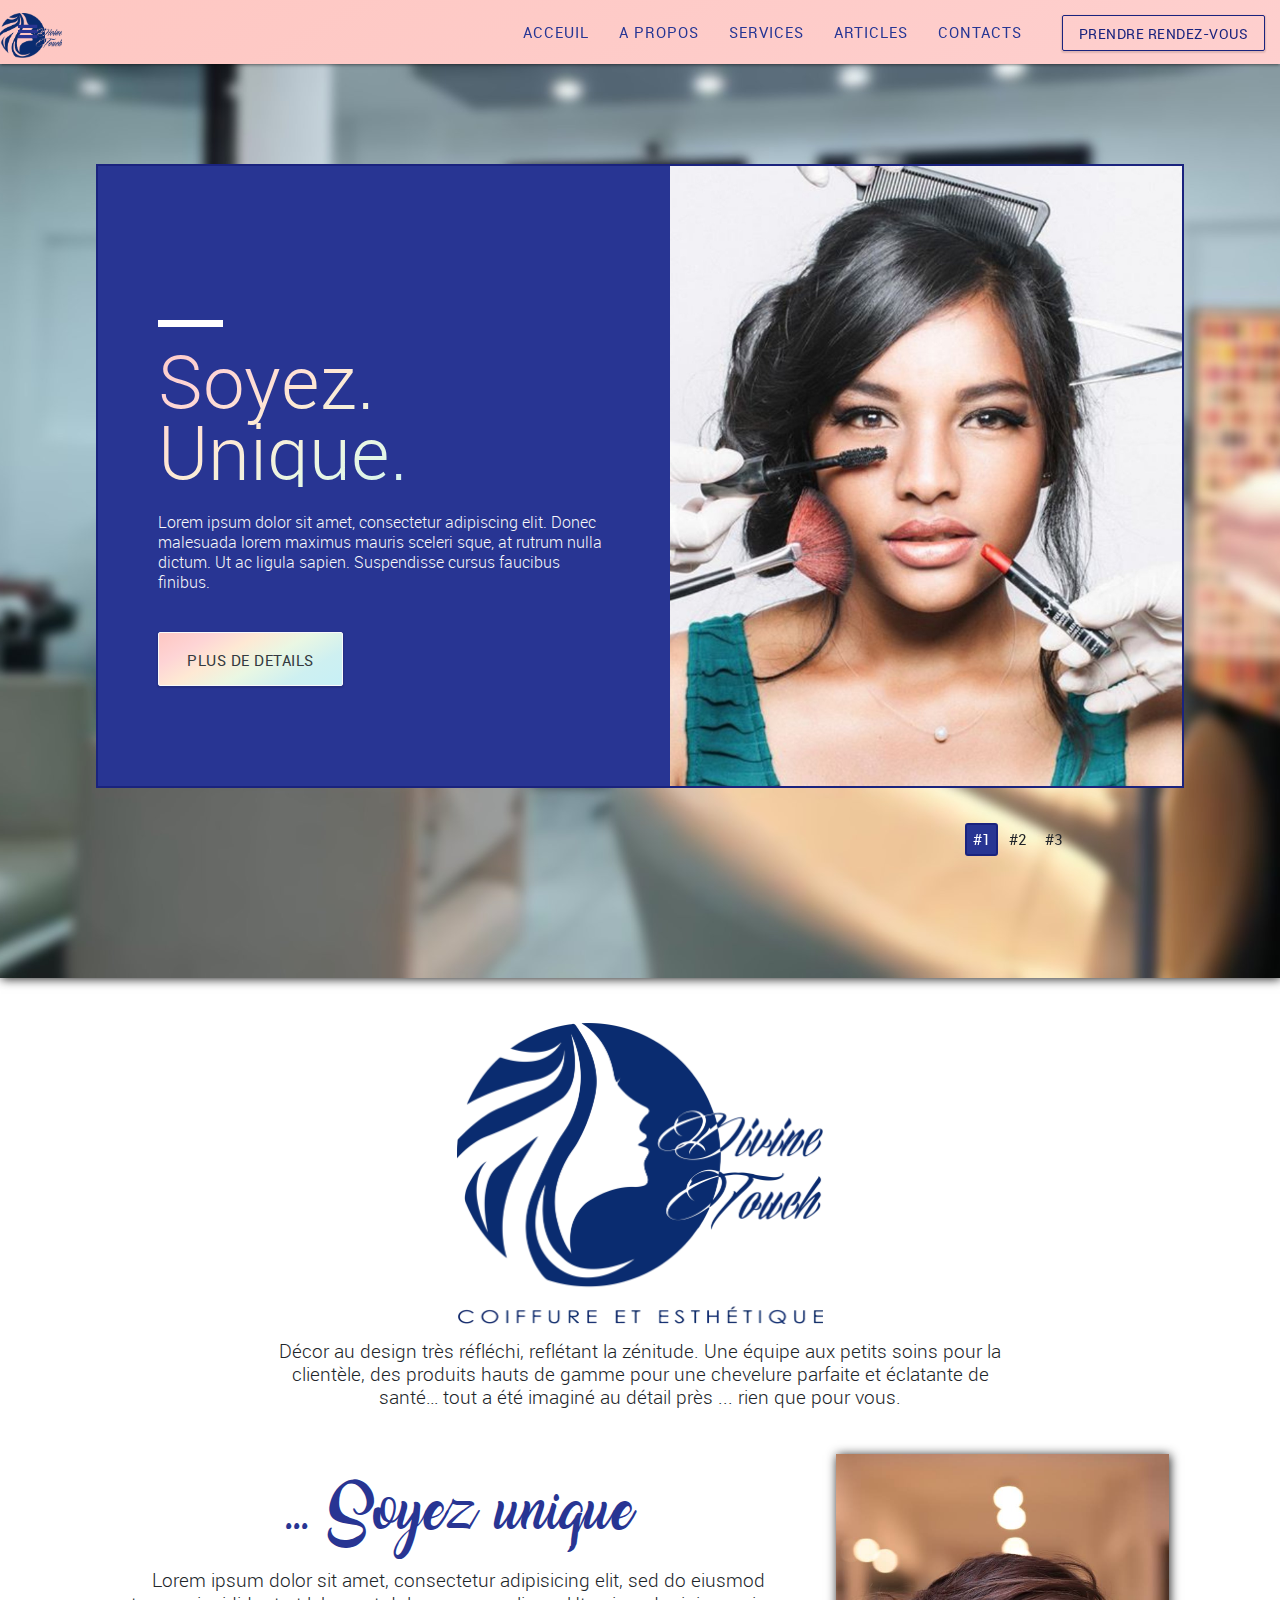
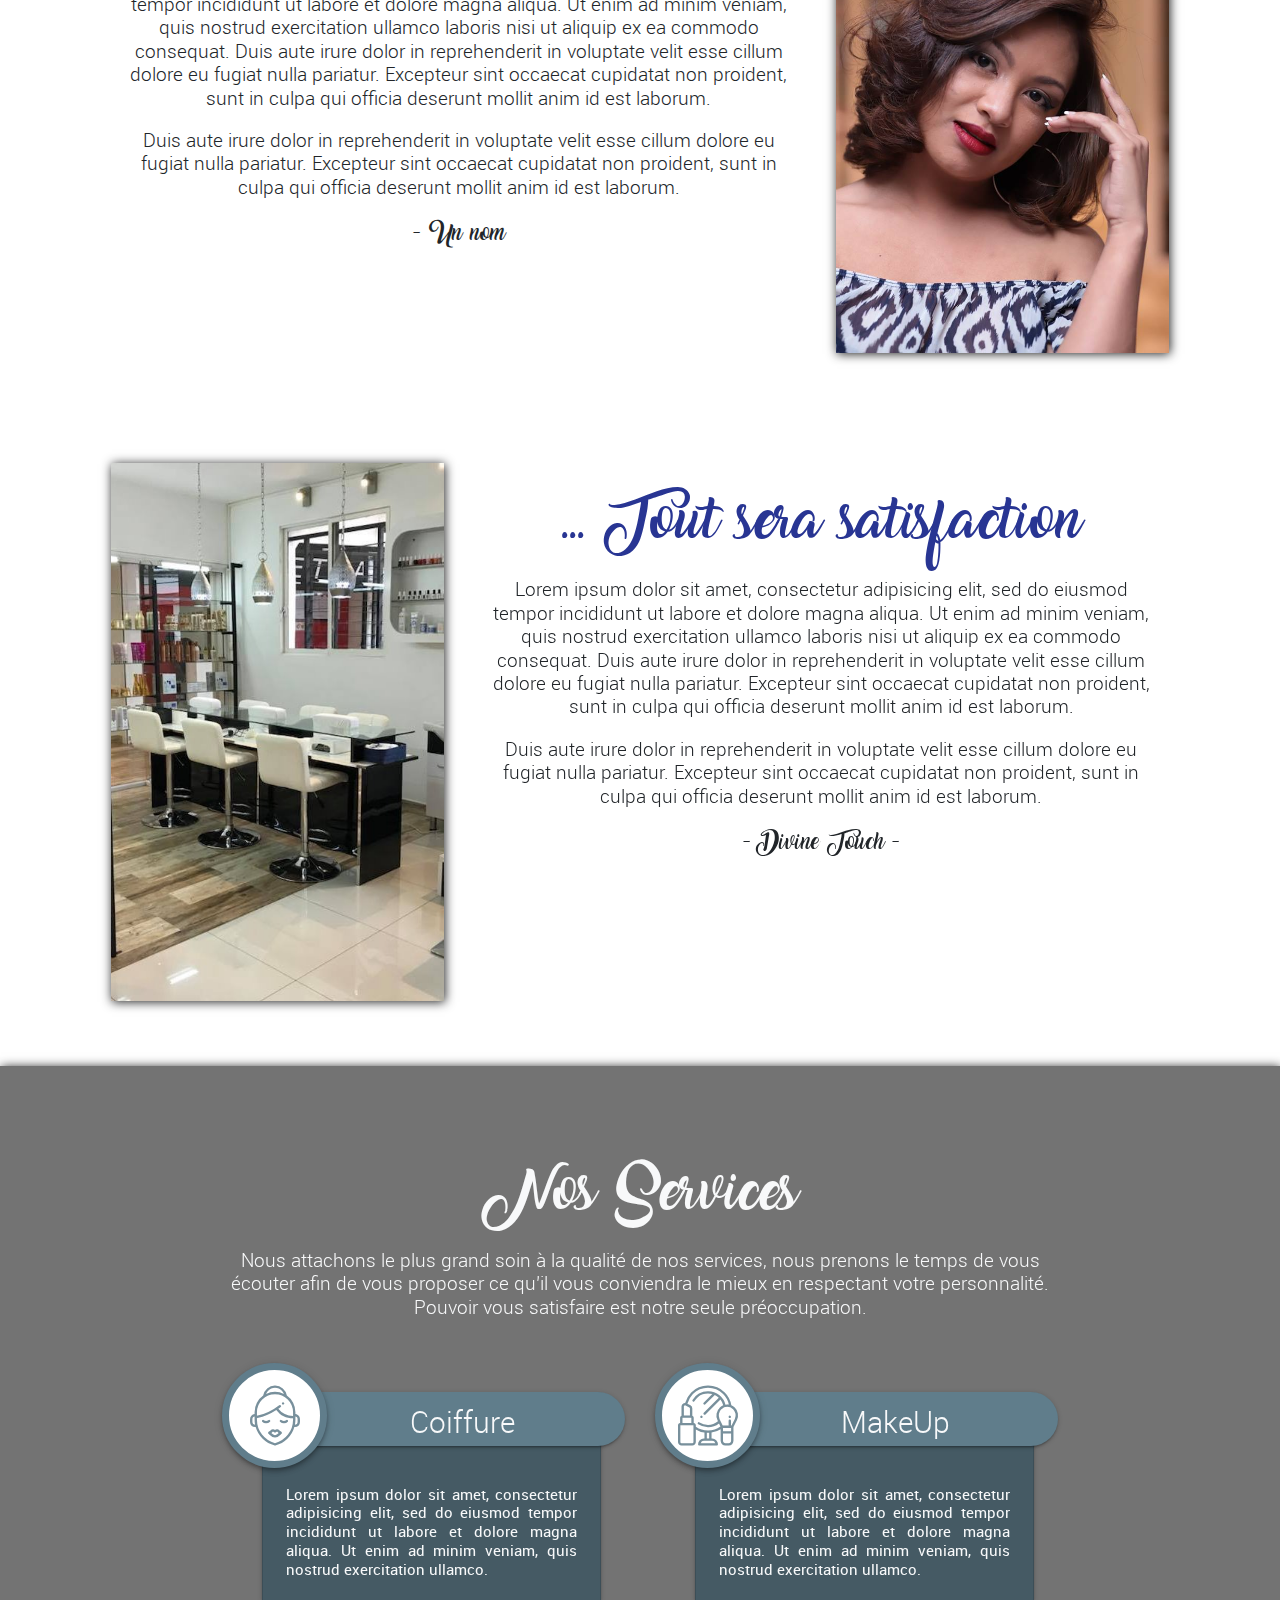
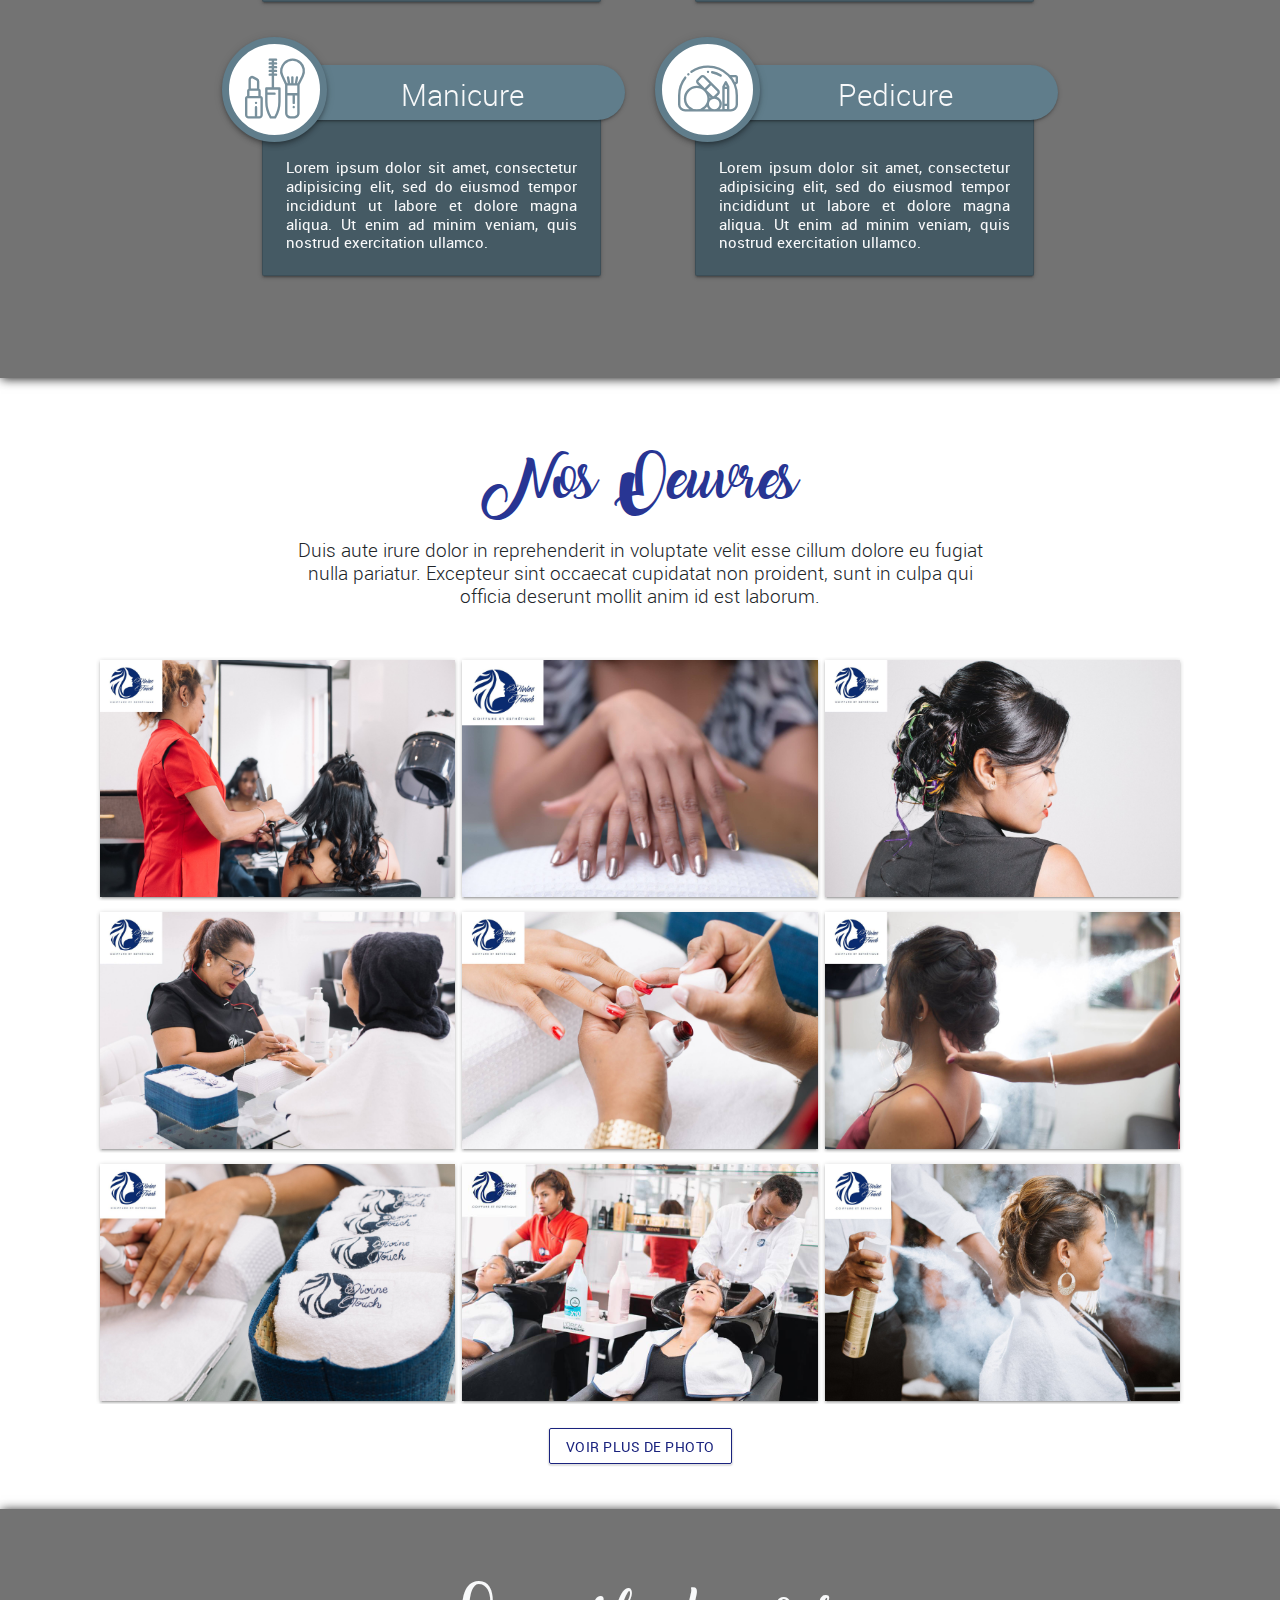
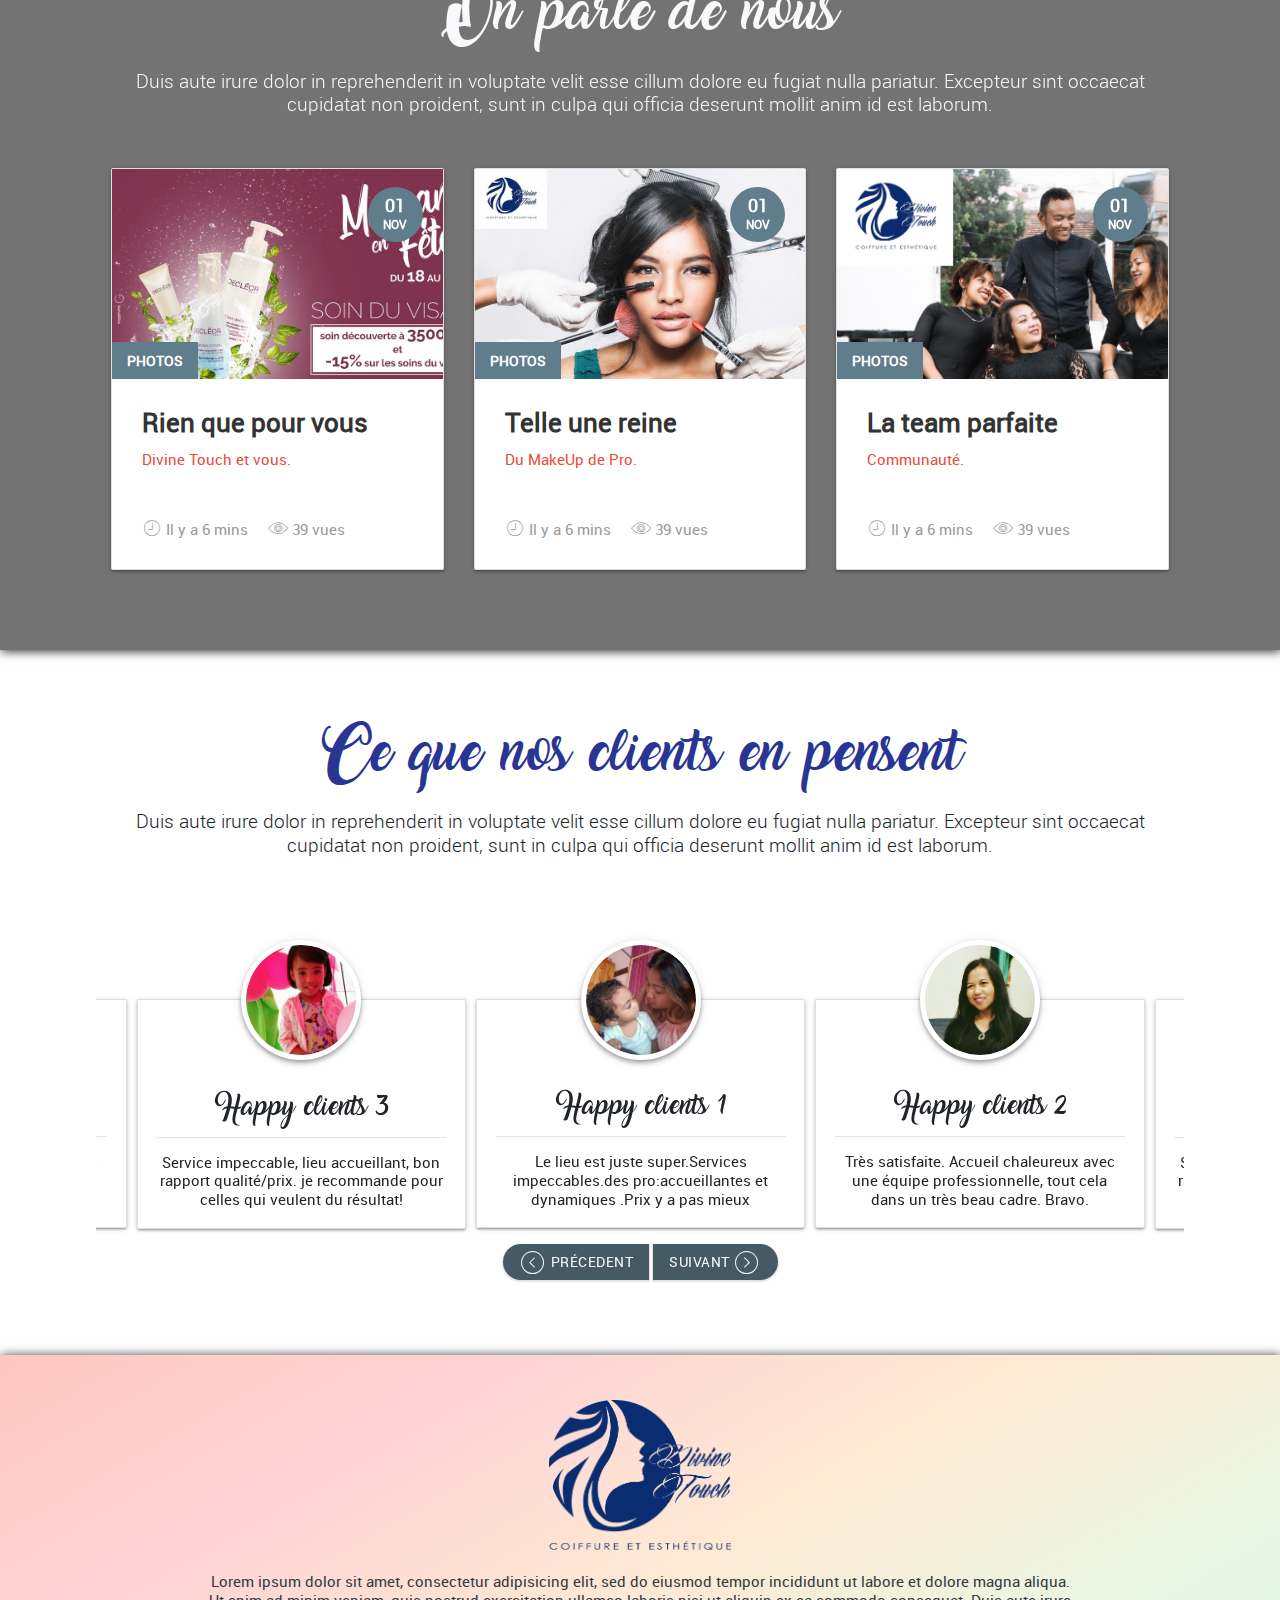
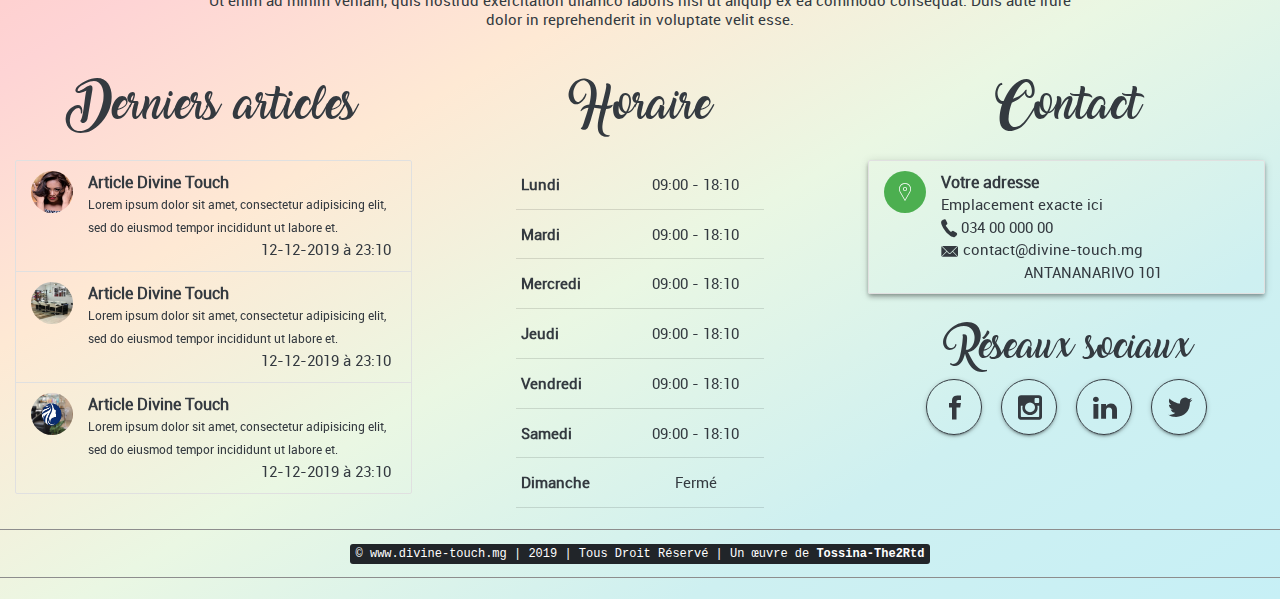
<file: index.html>
<!DOCTYPE html>
<html lang="en">
  <head>
    <title>Divine Touch &bull; Coiffure et ésthetique</title>
    <!-- Required meta tags -->
    <meta charset="utf-8">
    <meta name="viewport" content="width=device-width, initial-scale=1, shrink-to-fit=no">
    <!-- CSS -->
    <link rel="stylesheet" href="assets/css/bootstrap.min.css">
    <link rel="stylesheet" type="text/css" href="assets/css/neyllie.min.css">
    <!-- Personal CSS -->
    <link rel="stylesheet" type="text/css" href="assets/lib/flaticon.css">
    <link rel="stylesheet" type="text/css" href="assets/css/perso.css">
    <!--Favicon-->
    <link rel="icon" href="assets/img/favicon.png" type="image/png">
  </head>
  <body>
    <!-- Modal rendez-vous -->
    <div id="modalBottomSheet" class="modal bottom-sheet">
      <div class="modal-content neyllie-gd-2">
        <div class="container-fluid">
            <div class="row">
            <div class="col-lg-5 col-md-5 py-5">
                <img src="assets/img/photos/resa.jpg" class="img-fluid shadow-box">
            </div>

            <div class="col-lg-7 col-md-7 pt-2">
                <img src="assets/img/logo.png" class="img-fluid mx-auto d-block h-5">
                <h1 class="h1-fluid text-center py-0 my-0">
                    <span class="lead">Demande de rendez-vous</span>
                </h1>

                <!--card contact-->
                <div class="card card-contact z-depth-3">
                    <div class="card-content">
                        <div class="pt-4">
                            <div class="row">
                                <form class="col form-contact s12">
                                    <div class="row contact-field">
                                        <div class="input-field col s12">
                                            <i class="pe-7s-user prefix"></i>
                                            <input id="icon_prefi" type="text" class="validate blue-grey-text">
                                            <label for="icon_prefi">Nom complet</label>
                                        </div>
                                    </div>

                                    <div class="row contact-field m-top">
                                        <div class="input-field col s6">
                                            <i class="pe-7s-call prefix"></i>
                                            <input id="icon_telephon" type="tel" class="validate blue-grey-text">
                                            <label for="icon_telephon">Téléphone</label>
                                        </div>
                                        <div class="input-field col s6">
                                            <i class="pe-7s-mail prefix"></i>
                                            <input id="icon_mail" type="email" class="validate blue-grey-text">
                                            <label for="icon_mail">E-mail</label>
                                        </div>
                                    </div>
                                    <div class="row contact-field m-top">
                                        <div class="input-field col s6">
                                            <i class="pe-7s-news-paper prefix"></i>
                                            <input id="icondate" type="tel" class="datepicker validate blue-grey-text">
                                            <label for="icondate">Date demandé</label>
                                        </div>
                                        <div class="input-field col s6">
                                            <i class="pe-7s-clock prefix"></i>
                                            <input id="iconheure" type="email" class="timepicker validate blue-grey-text">
                                            <label for="iconheure">Heure demandé</label>
                                        </div>
                                    </div>
                                    <div class="row contact-field m-top">
                                        <div class="input-field col s12">
                                            <select>
                                              <option class="text-dark" value="" selected>Choisir le services</option>
                                              <option class="text-dark" value="1">Make up</option>
                                              <option class="text-dark" value="2">Coiffure</option>
                                              <option class="text-dark" value="3">Manicure</option>
                                              <option class="text-dark" value="4">Pedicure</option>
                                            </select>
                                            <label>Services demandé</label>
                                        </div>
                                    </div>
                                        
                                </form>
                            </div>
                        </div>
                    </div>
                    <a class="btn-floating halfway-fab btn-lg center amber darken-1" id="plusPhotos"><i class="pe-7f-paper-plane pe-2x pe-va"></i></a>
                </div>
                <!--/card contact-->
            </div>
        </div>
        </div>
      </div>
    </div>
    <!-- Modal rendez-vous -->

    <header>
        <div class="navbar-fixed">
            <nav class="mooving-neyllie-gd-2">
              <div class="nav-wrapper smoothscroll">
                <a href="#!" class="brand-logo"><img src="assets/img/logo-m.png" class="img-fluid h-3"></a>
                <a href="#" data-target="mobileNeyliie" class="sidenav-trigger"><i class="pe-7f-menu indigo-text text-darken-3"></i></a>
                <ul class="right hide-on-med-and-down">
                    <li class="text-uppercase">
                        <a href="#modalBottomSheet" class="btn btn-outline-indigo o-darken-4 border border-indigo border-darken-4 modal-trigger">
                            Prendre rendez-vous
                        </a>
                    </li>
                </ul>
                <ul class="right menu btt-nav-brackets hide-on-med-and-down text-uppercase" id="btt-nav">
                  <li><a href="#home" class="indigo-text text-darken-3">Acceuil</a></li>
                  <li><a href="#about" class="indigo-text text-darken-3">A propos</a></li>
                  <li><a href="#services" class="indigo-text text-darken-3">Services</a></li>
                  <li><a href="#article" class="indigo-text text-darken-3">Articles</a></li>
                  <li><a href="#contact" class="indigo-text text-darken-3">Contacts</a></li>
                </ul>
              </div>
            </nav>
        </div>

        <ul class="sidenav grey lighten-2 text-uppercase smoothscroll" id="mobileNeyliie">
          <li class="text-center"><img src="assets/img/logo.png" class="img-fluid h-4"></li>
          <hr class="grey lighten-2">
          <li><a href="#home" class="indigo-text text-darken-3">Acceuil</a></li>
          <li><a href="#about" class="indigo-text text-darken-3">A propos</a></li>
          <li><a href="#services" class="indigo-text text-darken-3">Services</a></li>
          <li><a href="#article" class="indigo-text text-darken-3">Articles</a></li>
          <li><a href="#contact" class="indigo-text text-darken-3">Contacts</a></li>
        </ul>
    </header>

    <!-- corps de la page -->
    <main>
      <!-- acceuil -->
      <section id="home" class="shadow-box hero-section set-bg" data-setbg="assets/img/photos/bg.jpg">
        <div class="center-flex">
            <div class="home-container">
                <div class="hero-slider owl-carousel black">
                    <!-- slider item -->
                    <div class="hs-item">
                        <div class="hs-content text-white indigo darken-3">
                            <h2 class="text-neyllie-gd-2 lead">Soyez.<br>Unique.</h2>
                            <p class="lead text-light">Lorem ipsum dolor sit amet, consectetur adipiscing elit. Donec malesuada lorem maximus mauris sceleri sque, at rutrum nulla dictum. Ut ac ligula sapien. Suspendisse cursus faucibus finibus.</p>
                            <a href="#" class="btn neyllie-gd-2 btn-lg border border-light">Plus de details</a>
                        </div>
                        <div class="hs-preview set-bg" data-setbg="assets/img/photos/h1.jpg"></div>
                    </div>
                    <!-- slider item -->
                    <div class="hs-item">
                        <div class="hs-content text-white indigo darken-3">
                            <h2 class="text-neyllie-gd-2 lead">Soyez.<br>Radieuse.</h2>
                            <p class="lead text-light">Lorem ipsum dolor sit amet, consectetur adipiscing elit. Donec malesuada lorem maximus mauris sceleri sque, at rutrum nulla dictum. Ut ac ligula sapien. Suspendisse cursus faucibus finibus.</p>
                            <a href="#" class="btn neyllie-gd-2 btn-lg border border-light">Plus de details</a>
                        </div>
                        <div class="hs-preview set-bg" data-setbg="assets/img/photos/h2.jpg"></div>
                    </div>

                    <!-- slider item -->
                    <div class="hs-item">
                        <div class="hs-content text-white indigo darken-3">
                            <h2 class="text-neyllie-gd-2 lead">Soyez.<br>chic.</h2>
                            <p class="lead text-light">Lorem ipsum dolor sit amet, consectetur adipiscing elit. Donec malesuada lorem maximus mauris sceleri sque, at rutrum nulla dictum. Ut ac ligula sapien. Suspendisse cursus faucibus finibus.</p>
                            <a href="#" class="btn neyllie-gd-2 btn-lg border border-light">Plus de details</a>
                        </div>
                        <div class="hs-preview set-bg" data-setbg="assets/img/photos/h3.jpg"></div>
                    </div>
                </div>
            </div>
        </div>
      </section>

      <!-- a propos -->
      <section id="about" class="content center-flex">
        <div class="py-7 home-container">
            <div class="container">
                <p class="text-center mb-3">
                    <img src="assets/img/logo.png" class="img-fluid w-50">
                </p>

                <p class="lead text-center">
                    Décor au design très réfléchi, reflétant la zénitude. Une équipe aux petits soins pour la clientèle, des produits hauts de gamme pour une chevelure parfaite et éclatante de santé… tout a été imaginé au détail près ... rien que pour vous.
                </p>
            </div>
            
            <div class="row py-7">
                <div class="col-lg-8">
                    <h1 class="h1-fluid text-center">
                        <span class="divine-font indigo-text text-darken-3">... Soyez unique</span>
                    </h1>
                    <p class="lead container-fluid text-center">
                        Lorem ipsum dolor sit amet, consectetur adipisicing elit, sed do eiusmod tempor incididunt ut labore et dolore magna aliqua. Ut enim ad minim veniam, quis nostrud exercitation ullamco laboris nisi ut aliquip ex ea commodo consequat. Duis aute irure dolor in reprehenderit in voluptate velit esse cillum dolore eu fugiat nulla pariatur. Excepteur sint occaecat cupidatat non proident, sunt in culpa qui officia deserunt mollit anim id est laborum.
                    </p><br>
                    <p class="lead container-fluid text-center">
                        Duis aute irure dolor in reprehenderit in voluptate velit esse cillum dolore eu fugiat nulla pariatur. Excepteur sint occaecat cupidatat non proident, sunt in culpa qui officia deserunt mollit anim id est laborum.
                    </p>
                    <p class="divine-font pt-5 text-center">
                        - Un nom
                    </p>
                </div>
                <div class="col-lg-4">
                    <img src="assets/img/photos/p1.jpg" class="img-fluid shadow-box materialboxed">
                </div>

            </div>

            <div class="row pt-7">
                <div class="col-lg-4">
                    <img src="assets/img/photos/p2.jpg" class="img-fluid shadow-box materialboxed">
                </div>
                <div class="col-lg-8">
                    <h1 class="h1-fluid text-center">
                        <span class="divine-font indigo-text text-darken-3">... Tout sera satisfaction</span>
                    </h1>
                    <p class="lead container-fluid text-center">
                        Lorem ipsum dolor sit amet, consectetur adipisicing elit, sed do eiusmod tempor incididunt ut labore et dolore magna aliqua. Ut enim ad minim veniam, quis nostrud exercitation ullamco laboris nisi ut aliquip ex ea commodo consequat. Duis aute irure dolor in reprehenderit in voluptate velit esse cillum dolore eu fugiat nulla pariatur. Excepteur sint occaecat cupidatat non proident, sunt in culpa qui officia deserunt mollit anim id est laborum.
                    </p><br>
                    <p class="lead container-fluid text-center">
                        Duis aute irure dolor in reprehenderit in voluptate velit esse cillum dolore eu fugiat nulla pariatur. Excepteur sint occaecat cupidatat non proident, sunt in culpa qui officia deserunt mollit anim id est laborum.
                    </p>
                    <p class="divine-font py-5 text-center">
                        - Divine Touch -
                    </p>
                </div>
            </div>
        </div>
      </section>

      <!-- services -->
      <section id="services" class="shadow-box jarallax" data-speed="0.2">
        <div class="center-flex overlays-dark py-9">
                

                <div class="container">
                    <h1 class="h1-fluid text-center">
                        <span class="divine-font text-light">Nos Services</span>
                    </h1>
                    <p class="lead container-fluid text-center text-light pb-7">
                        Nous attachons le plus grand soin à la qualité de nos services, nous prenons le temps de vous écouter afin de vous proposer ce qu’il vous conviendra le mieux en respectant votre personnalité. Pouvoir vous satisfaire est notre seule préoccupation.
                    </p>
                    <div class="row">
                        <!-- service -->
                        <div class="col-lg-6 col-md-6 col-sm-12">
                            <div class="abstract">
                              <div class="ab-circle ab-blue-grey z-depth-2">
                                <p class="center-flex blue-grey-text text-lighten-1 fz-4"> <i class="flt flt-016-woman"></i> </p>
                              </div>
                              <div class="ab-rounded z-depth-1 blue-grey">
                                <p class="ab-text h1-fluid py-1 lead text-light center"> <span class="small">Coiffure</span> </p>
                              </div>
                              <div class="card ab-content blue-grey lighten-1 darken-2 pt-6">
                                <div class=" card-body text-light p-4 text-justify">
                                  Lorem ipsum dolor sit amet, consectetur adipisicing elit, sed do eiusmod tempor incididunt ut labore et dolore magna aliqua. Ut enim ad minim veniam, quis nostrud exercitation ullamco.
                                </div>
                              </div>
                            </div>
                        </div>

                        <!-- service -->
                        <div class="col-lg-6 col-md-6 col-sm-12">
                            <div class="abstract">
                              <div class="ab-circle ab-blue-grey z-depth-2">
                                <p class="center-flex blue-grey-text text-lighten-1 fz-4"> <i class="flt flt-048-makeup"></i> </p>
                              </div>
                              <div class="ab-rounded z-depth-1 blue-grey">
                                <p class="ab-text h1-fluid py-1 lead text-light center"> <span class="small">MakeUp</span> </p>
                              </div>
                              <div class="card ab-content blue-grey lighten-1 darken-2 pt-6">
                                <div class=" card-body text-light p-4 text-justify">
                                  Lorem ipsum dolor sit amet, consectetur adipisicing elit, sed do eiusmod tempor incididunt ut labore et dolore magna aliqua. Ut enim ad minim veniam, quis nostrud exercitation ullamco.
                                </div>
                              </div>
                            </div>
                        </div>
                    </div>



                    <div class="row mt-2">
                        <!-- service -->
                        <div class="col-lg-6 col-md-6 col-sm-12">
                            <div class="abstract">
                              <div class="ab-circle ab-blue-grey z-depth-2">
                                <p class="center-flex blue-grey-text text-lighten-1 fz-4"> <i class="flt flt-009-makeup-5"></i> </p>
                              </div>
                              <div class="ab-rounded z-depth-1 blue-grey">
                                <p class="ab-text h1-fluid py-1 lead text-light center"> <span class="small">Manicure</span> </p>
                              </div>
                              <div class="card ab-content blue-grey lighten-1 darken-2 pt-6">
                                <div class=" card-body text-light p-4 text-justify">
                                  Lorem ipsum dolor sit amet, consectetur adipisicing elit, sed do eiusmod tempor incididunt ut labore et dolore magna aliqua. Ut enim ad minim veniam, quis nostrud exercitation ullamco.
                                </div>
                              </div>
                            </div>
                        </div>

                        <!-- service -->
                        <div class="col-lg-6 col-md-6 col-sm-12">
                            <div class="abstract">
                              <div class="ab-circle ab-blue-grey z-depth-2">
                                <p class="center-flex blue-grey-text text-lighten-1 fz-4"> <i class="flt flt-025-makeup-3"></i> </p>
                              </div>
                              <div class="ab-rounded z-depth-1 blue-grey">
                                <p class="ab-text h1-fluid py-1 lead text-light center"> <span class="small">Pedicure</span> </p>
                              </div>
                              <div class="card ab-content blue-grey lighten-1 darken-2 pt-6">
                                <div class=" card-body text-light p-4 text-justify">
                                  Lorem ipsum dolor sit amet, consectetur adipisicing elit, sed do eiusmod tempor incididunt ut labore et dolore magna aliqua. Ut enim ad minim veniam, quis nostrud exercitation ullamco.
                                </div>
                              </div>
                            </div>
                        </div>
                    </div>
                </div>
        </div>
      </section>

      <!-- gallerie -->
      <section id="gallerie" class="content">
        <div class="center-flex py-7">
            <div class="holder home-container">
                <div class="container">
                    <h1 class="h1-fluid text-center">
                        <span class="divine-font indigo-text text-darken-3">Nos Oeuvres</span>
                    </h1>
                    <p class="lead container-fluid text-center pb-7">
                        Duis aute irure dolor in reprehenderit in voluptate velit esse cillum dolore eu fugiat nulla pariatur. Excepteur sint occaecat cupidatat non proident, sunt in culpa qui officia deserunt mollit anim id est laborum.
                    </p>
                </div>

                <div class="holder">
                    <div class="row">
                        <a href="assets/img/photos/g1.jpg" class="col-lg-4 col-md-2 col-sm-2 p-1 my-1 hover-me ov-h" data-fancybox="gallery" data-caption="Votre description se placera ici">
                            <img src="assets/img/photos/g1.jpg" class="img-fluid z-depth-1"/>
                        </a>
                        <a href="assets/img/photos/g2.jpg" class="col-lg-4 col-md-2 col-sm-2 p-1 my-1 hover-me ov-h" data-fancybox="gallery" data-caption="Votre description se placera ici">
                            <img src="assets/img/photos/g2.jpg" class="img-fluid z-depth-1"/>
                        </a>
                        <a href="assets/img/photos/g3.jpg" class="col-lg-4 col-md-2 col-sm-2 p-1 my-1 hover-me ov-h" data-fancybox="gallery" data-caption="Votre description se placera ici">
                            <img src="assets/img/photos/g3.jpg" class="img-fluid z-depth-1"/>
                        </a>
                        <a href="assets/img/photos/g4.jpg" class="col-lg-4 col-md-2 col-sm-2 p-1 my-1 hover-me ov-h" data-fancybox="gallery" data-caption="Votre description se placera ici">
                            <img src="assets/img/photos/g4.jpg" class="img-fluid z-depth-1"/>
                        </a>
                        <a href="assets/img/photos/g5.jpg" class="col-lg-4 col-md-2 col-sm-2 p-1 my-1 hover-me ov-h" data-fancybox="gallery" data-caption="Votre description se placera ici">
                            <img src="assets/img/photos/g5.jpg" class="img-fluid z-depth-1"/>
                        </a>
                        <a href="assets/img/photos/g6.jpg" class="col-lg-4 col-md-2 col-sm-2 p-1 my-1 hover-me ov-h" data-fancybox="gallery" data-caption="Votre description se placera ici">
                            <img src="assets/img/photos/g6.jpg" class="img-fluid z-depth-1"/>
                        </a>
                        <a href="assets/img/photos/g7.jpg" class="col-lg-4 col-md-2 col-sm-2 p-1 my-1 hover-me ov-h" data-fancybox="gallery" data-caption="Votre description se placera ici">
                            <img src="assets/img/photos/g7.jpg" class="img-fluid z-depth-1"/>
                        </a>
                        <a href="assets/img/photos/g8.jpg" class="col-lg-4 col-md-2 col-sm-2 p-1 my-1 hover-me ov-h" data-fancybox="gallery" data-caption="Votre description se placera ici">
                            <img src="assets/img/photos/g8.jpg" class="img-fluid z-depth-1"/>
                        </a>
                        <a href="assets/img/photos/g9.jpg" class="col-lg-4 col-md-2 col-sm-2 p-1 my-1 hover-me ov-h" data-fancybox="gallery" data-caption="Votre description se placera ici">
                            <img src="assets/img/photos/g9.jpg" class="img-fluid z-depth-1"/>
                        </a>
                    </div>
                    <p class="center">
                        <button type="button" class="btn btn-outline-indigo o-darken-4 border border-indigo border-darken-4" id="plusPhotos">Voir plus de photo</button>
                    </p>
                </div>
            </div>
        </div>
      </section>

      <!-- article -->
      <section id="article" class="shadow-box jarallax" data-speed="0.2">
        <div class="center-flex py-7 overlays-dark">
            <div class="text-light home-container">
                <div class="holder">
                    <h1 class="h1-fluid text-center">
                        <span class="divine-font">On parle de nous</span>
                    </h1>
                    <p class="lead container-fluid text-center pb-7">
                        Duis aute irure dolor in reprehenderit in voluptate velit esse cillum dolore eu fugiat nulla pariatur. Excepteur sint occaecat cupidatat non proident, sunt in culpa qui officia deserunt mollit anim id est laborum.
                    </p>

                    <div class="row">
                        <div class="col-md-4">
                            <div class="card post-module">
                              <div class="thumbnail">
                                <div class="date blue-grey">
                                  <div class="day">01</div>
                                  <div class="month">Nov</div>
                                </div>
                                <img src="assets/img/photos/n1.jpg" alt="..."/>
                              </div>
                              <div class="post-content">
                                <div class="category blue-grey">Photos</div>
                                <h1 class="title">Rien que pour vous</h1>
                                <h2 class="news-sub-title"> <small>Divine Touch et vous.</small></h2>
                                <p class="description card-text">Lorem ipsum dolor sit amet, consectetur adipisicing elit, sed do eiusmod tempor incididunt ut labore et dolore magna aliqua. </p>
                                <div class="post-meta">
                                  <span class="timestamp"><i class="pe-7s-clock pe-lg"></i> Il y a 6 mins</span>
                                  <span class="comments"><i class="pe-7s-look pe-lg"></i><a href="#"> 39 vues</a></span>
                                </div>
                              </div>
                            </div>
                        </div>


                        <div class="col-md-4">
                            <div class="card post-module">
                              <div class="thumbnail">
                                <div class="date blue-grey">
                                  <div class="day">01</div>
                                  <div class="month">Nov</div>
                                </div>
                                <img src="assets/img/photos/n2.jpg" alt="..."/>
                              </div>
                              <div class="post-content">
                                <div class="category blue-grey">Photos</div>
                                <h1 class="title">Telle une reine</h1>
                                <h2 class="news-sub-title"> <small>Du MakeUp de Pro.</small></h2>
                                <p class="description card-text">Lorem ipsum dolor sit amet, consectetur adipisicing elit, sed do eiusmod tempor incididunt ut labore et dolore magna aliqua. </p>
                                <div class="post-meta">
                                  <span class="timestamp"><i class="pe-7s-clock pe-lg"></i> Il y a 6 mins</span>
                                  <span class="comments"><i class="pe-7s-look pe-lg"></i><a href="#"> 39 vues</a></span>
                                </div>
                              </div>
                            </div>
                        </div>


                        <div class="col-md-4">
                            <div class="card post-module">
                              <div class="thumbnail">
                                <div class="date blue-grey">
                                  <div class="day">01</div>
                                  <div class="month">Nov</div>
                                </div>
                                <img src="assets/img/photos/n3.jpg" alt="..."/>
                              </div>
                              <div class="post-content">
                                <div class="category blue-grey">Photos</div>
                                <h1 class="title">La team parfaite</h1>
                                <h2 class="news-sub-title"> <small>Communauté.</small></h2>
                                <p class="description card-text">Lorem ipsum dolor sit amet, consectetur adipisicing elit, sed do eiusmod tempor incididunt ut labore et dolore magna aliqua. </p>
                                <div class="post-meta">
                                  <span class="timestamp"><i class="pe-7s-clock pe-lg"></i> Il y a 6 mins</span>
                                  <span class="comments"><i class="pe-7s-look pe-lg"></i><a href="#"> 39 vues</a></span>
                                </div>
                              </div>
                            </div>
                        </div>
                    </div>
                </div>
            </div>
        </div>
      </section>

      <!-- clients -->
      <section id="clients" class="content">
        <div class="center-flex py-7">
            <div class="home-container">
                <div class="holder">
                    <h1 class="h1-fluid text-center">
                        <span class="divine-font indigo-text text-darken-3">Ce que nos clients en pensent</span>
                    </h1>
                    <p class="lead container-fluid text-center pb-7">
                        Duis aute irure dolor in reprehenderit in voluptate velit esse cillum dolore eu fugiat nulla pariatur. Excepteur sint occaecat cupidatat non proident, sunt in culpa qui officia deserunt mollit anim id est laborum.
                    </p>
                </div>

                <div class="items-loop py-5">
                    <div class="owl-carousel loopClients owl-theme">
                        <div class="item pt-8">
                            <div class="card client-card">
                              <div class="card-transparent"></div>
                              <div class="avatar mx-auto white z-depth-2">
                                <img src="assets/img/photos/t1.jpg" class="rounded-circle z-depth-2">
                              </div>
                              <div class="card-body">
                                <h4 class="card-title divine-font fz-05">Happy clients 1</h4>
                                <hr>
                                <p class=""> Le lieu est juste super.Services impeccables.des pro:accueillantes et dynamiques .Prix y a pas mieux</p>
                              </div>
                            </div>
                          </div>

                        <div class="item pt-8">
                            <div class="card client-card">
                              <div class="card-transparent"></div>
                              <div class="avatar mx-auto white z-depth-2">
                                <img src="assets/img/photos/t2.jpg" class="rounded-circle z-depth-2">
                              </div>
                              <div class="card-body">
                                <h4 class="card-title divine-font fz-05">Happy clients 2</h4>
                                <hr>
                                <p> Très satisfaite. Accueil chaleureux avec une équipe professionnelle, tout cela dans un très beau cadre. Bravo.</p>
                              </div>
                            </div>
                        </div>

                        <div class="item pt-8">
                            <div class="card client-card">
                              <div class="card-transparent"></div>
                              <div class="avatar mx-auto white z-depth-2">
                                <img src="assets/img/photos/t3.jpg" class="rounded-circle z-depth-2">
                              </div>
                              <div class="card-body">
                                <h4 class="card-title divine-font fz-05">Happy clients 3</h4>
                                <hr>
                                <p> Service impeccable, lieu accueillant, bon rapport qualité/prix. je recommande pour celles qui veulent du résultat!</p>
                              </div>
                            </div>
                        </div>
                    </div>
                    <div class="controllers text-center">
                        <a class="btn btn-cl-left blue-grey darken-2 text-light prev"><i class="pe-7s-angle-left-circle pe-2x pe-va"></i> Précedent</a>
                        <a class="btn btn-cl-right blue-grey darken-2 text-light next">Suivant <i class="pe-7s-angle-right-circle pe-2x pe-va"></i></a>
                    </div>
                </div>
            </div>
        </div>
      </section>

    </main>
    <!-- //corps de la page -->

    <footer class="pt-7 pb-2 neyllie-gd-2 my-0 shadow-box" id="contact">
      <div class="container text-center">
        <img class="img-fluid h-10" src="assets/img/logo.png">
        <p class="pt-4 text-dark">
          Lorem ipsum dolor sit amet, consectetur adipisicing elit, sed do eiusmod
          tempor incididunt ut labore et dolore magna aliqua. Ut enim ad minim veniam,
          quis nostrud exercitation ullamco laboris nisi ut aliquip ex ea commodo
          consequat. Duis aute irure dolor in reprehenderit in voluptate velit esse.
        </p>
      </div>
      <div class="row text-dark">
        <!-- colonne volohany -->
        <div class="col-md-4">
          <h1 class="h1-fluid text-center">
            <span class="small divine-font">Derniers articles</span>
          </h1>
          <div>
            
            <ul class="collection article-kebn">
              <li class="collection-item transparent avatar hoverable">
                <img src="assets/img/photos/h2.jpg" alt="" class="circle">
                <span class="title bold">Article Divine Touch</span>
                <p class="small"> 
                  Lorem ipsum dolor sit amet, consectetur adipisicing elit, sed do eiusmod
                  tempor incididunt ut labore et.
                </p>
                <p class="text-right">12-12-2019 à 23:10</p>
              </li>

              <li class="collection-item transparent avatar hoverable">
                <img src="assets/img/photos/p2.jpg" alt="" class="circle">
                <span class="title bold">Article Divine Touch</span>
                <p class="small"> 
                  Lorem ipsum dolor sit amet, consectetur adipisicing elit, sed do eiusmod
                  tempor incididunt ut labore et.
                </p>
                <p class="text-right">12-12-2019 à 23:10</p>
              </li>

              <li class="collection-item transparent avatar hoverable">
                <img src="assets/img/photos/resa.jpg" alt="" class="circle">
                <span class="title bold">Article Divine Touch</span>
                <p class="small"> 
                  Lorem ipsum dolor sit amet, consectetur adipisicing elit, sed do eiusmod
                  tempor incididunt ut labore et.
                </p>
                <p class="text-right">12-12-2019 à 23:10</p>
              </li>
            </ul>
            
          </div>
        </div>


        <!-- colonne volohany -->
        <div class="col-md-4">
          <h1 class="h1-fluid text-center">
            <span class="small divine-font">Horaire</span>
          </h1>
          <div class="container">
            <table class="centered">
              <tbody class="lounahTable">
                <tr>
                  <th>Lundi</th>
                  <td>09:00 - 18:10</td>
                </tr>
                <tr>
                  <th>Mardi</th>
                  <td>09:00 - 18:10</td>
                </tr>
                <tr>
                  <th>Mercredi</th>
                  <td>09:00 - 18:10</td>
                </tr>
                <tr>
                  <th>Jeudi</th>
                  <td>09:00 - 18:10</td>
                </tr>
                <tr>
                  <th>Vendredi</th>
                  <td>09:00 - 18:10</td>
                </tr>
                <tr>
                  <th>Samedi</th>
                  <td>09:00 - 18:10</td>
                </tr>
                <tr>
                  <th>Dimanche</th>
                  <td>Fermé</td>
                </tr>
              </tbody>
            </table>            
          </div>
        </div>

        <!-- colonne volohany -->
        <div class="col-md-4">
          <h1 class="h1-fluid text-center">
            <span class="small divine-font">Contact</span>
          </h1>
          <div>
            <ul class="collection mb-7 z-depth-2">
              <li class="collection-item transparent avatar">
                <i class="pe-7s-map-marker circle green"></i>
                <span class="title bold">Votre adresse</span>
                <p class=""> 
                  Emplacement exacte ici<br>
                  <i class="pe-7f-call pe-va pe-lg"> </i> 034 00 000 00<br>
                  <i class="pe-7f-mail pe-va pe-lg"></i> contact@divine-touch.mg <br>
                </p>
                <p class="text-center text-uppercase">Antananarivo 101</p>
              </li>
            </ul>

            <h4 class="h4-fluid text-center">
                <span class="fz-05 divine-font">Réseaux sociaux</span>
            </h4>
            <div class="text-center">
              <a class=" transparent mx-2 btn-lg btn-floating border border-dark" href="">
                <i class="pe-so-facebook text-dark"></i>
              </a>
              <a class=" transparent mx-2 btn-lg btn-floating border border-dark" href="">
                <i class="pe-so-instagram text-dark"></i>
              </a>
              <a class=" transparent mx-2 btn-lg btn-floating border border-dark" href="">
                <i class="pe-so-linkedin text-dark"></i>
              </a>
              <a class=" transparent mx-2 btn-lg btn-floating border border-dark" href="">
                <i class="pe-so-twitter text-dark"></i>
              </a>
            </div>          
          </div>
        </div>

      </div>

      <hr class="grey">
        <div class="text-center small">
            <kbd>
              &copy; www.divine-touch.mg | 2019 | Tous Droit Réservé | Un œuvre de <b class="">Tossina-The2Rtd</b>
            </kbd>
        </div>        
      <hr class="grey">
    </footer>
    <!-- JavaScript -->
    <script src="assets/js/jquery.min.js"></script>
    <script src="assets/js/bootstrap.bundle.min.js"></script>
    <script src="assets/js/neyllie.min.js"></script>
    <!-- Personal JS -->
    <script src="assets/js/perso.js"></script>
    <script type="text/javascript">

    </script>
  </body>
</html>
</file>
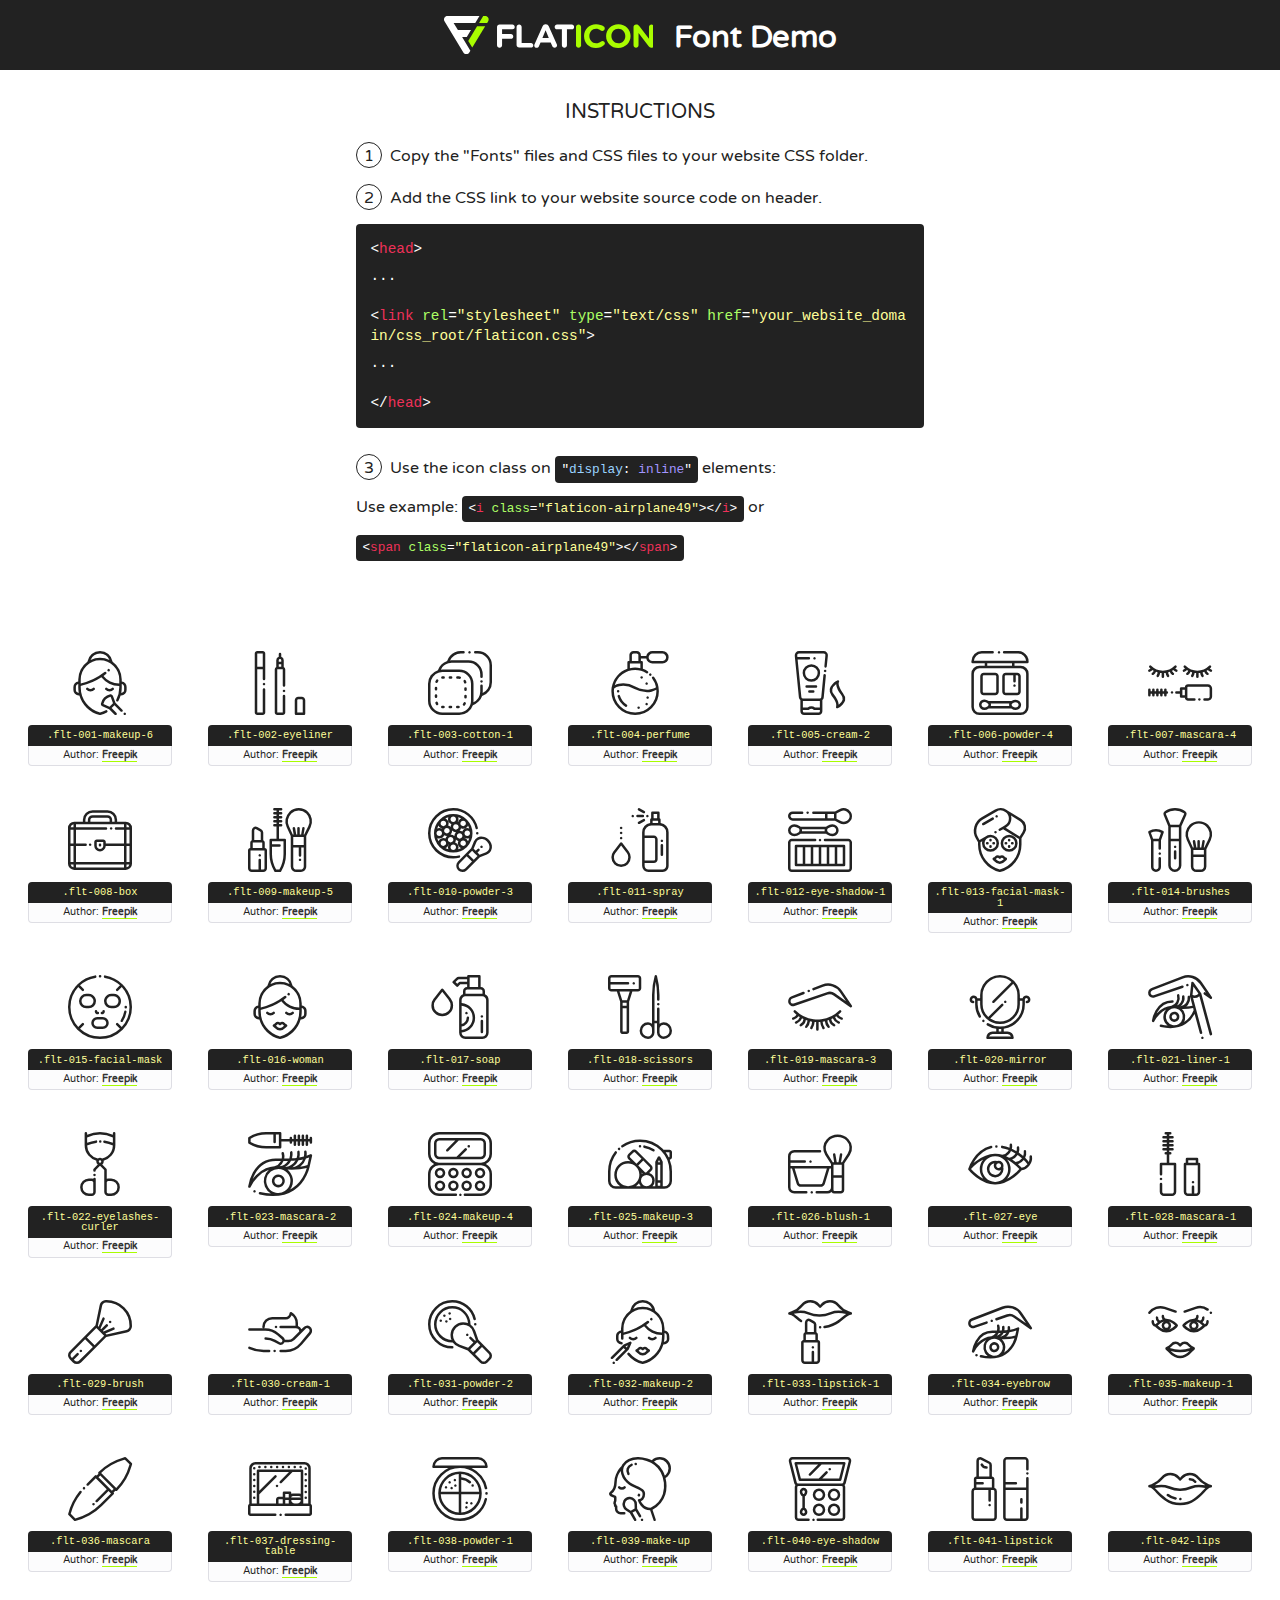
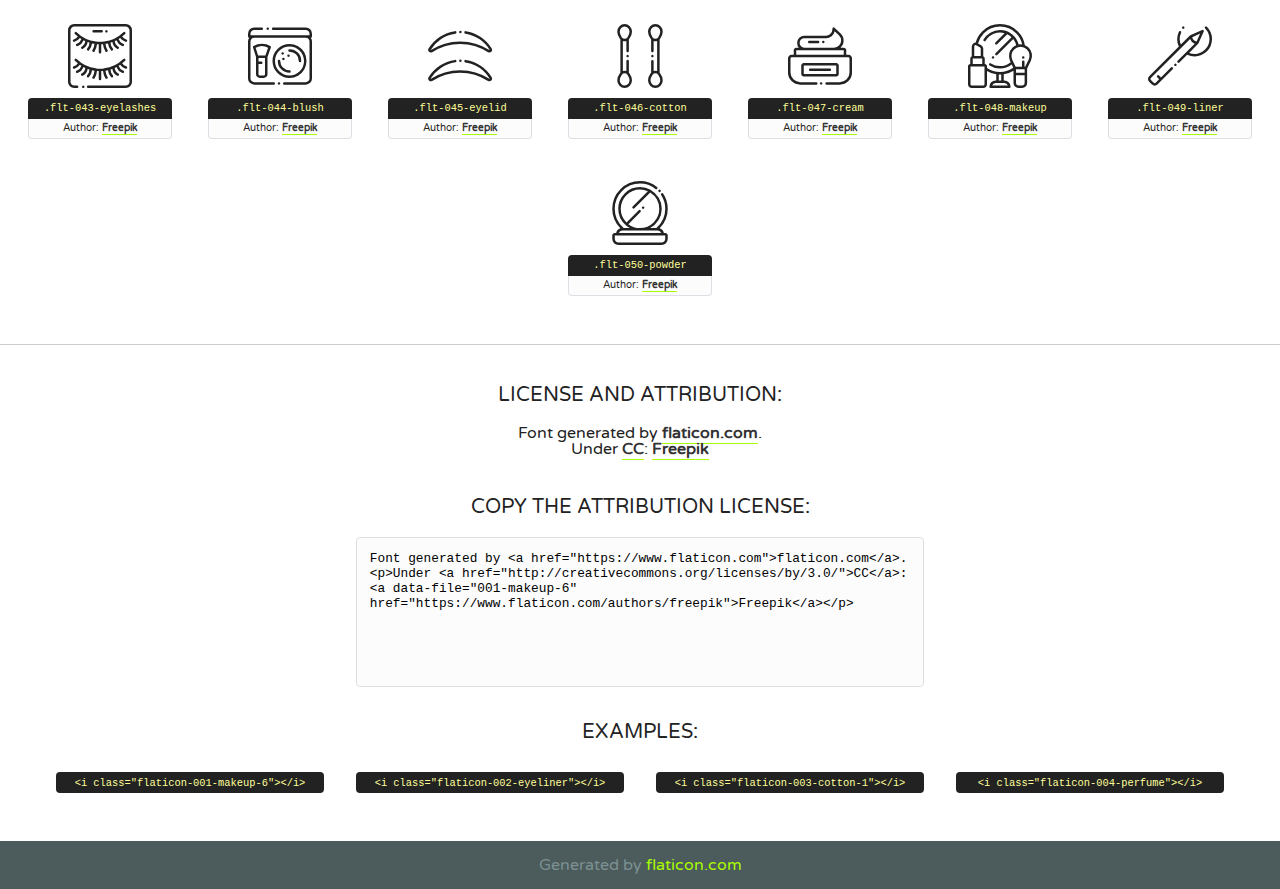
<file: assets/lib/flaticon.html>
<!DOCTYPE html>
<!--
  Flaticon icon font: Flaticon
  Creation date: 13/07/2018 08:37
-->
<html>
<!DOCTYPE html>
<html>

<head>
    <title>Flaticon WebFont</title>
    <link href="http://fonts.googleapis.com/css?family=Varela+Round" rel="stylesheet" type="text/css" />
    <link rel="stylesheet" type="text/css" href="flaticon.css">
    <meta charset="UTF-8">
    <style>
    html, body, div, span, applet, object, iframe,
    h1, h2, h3, h4, h5, h6, p, blockquote, pre,
    a, abbr, acronym, address, big, cite, code,
    del, dfn, em, img, ins, kbd, q, s, samp,
    small, strike, strong, sub, sup, tt, var,
    b, u, i, center,
    dl, dt, dd, ol, ul, li,
    fieldset, form, label, legend,
    table, caption, tbody, tfoot, thead, tr, th, td,
    article, aside, canvas, details, embed, 
    figure, figcaption, footer, header, hgroup, 
    menu, nav, output, ruby, section, summary,
    time, mark, audio, video {
        margin: 0;
        padding: 0;
        border: 0;
        font-size: 100%;
        font: inherit;
        vertical-align: baseline;
    }
    /* HTML5 display-role reset for older browsers */
    article, aside, details, figcaption, figure, 
    footer, header, hgroup, menu, nav, section {
        display: block;
    }
    body {
        line-height: 1;
    }
    ol, ul {
        list-style: none;
    }
    blockquote, q {
        quotes: none;
    }
    blockquote:before, blockquote:after,
    q:before, q:after {
        content: '';
        content: none;
    }
    table {
        border-collapse: collapse;
        border-spacing: 0;
    }
    body {
        font-family: 'Varela Round', Helvetica, Arial, sans-serif;
        font-size: 16px;
        color: #222;
    }
    a {
        color: #333;
        border-bottom: 1px solid #a9fd00;
        font-weight: bold;
        text-decoration: none;
    }
    * {
        -moz-box-sizing: border-box;
        -webkit-box-sizing: border-box;
        box-sizing: border-box;
        margin: 0;
        padding: 0;
    }
    [class^="flaticon-"]:before, [class*=" flaticon-"]:before, [class^="flaticon-"]:after, [class*=" flaticon-"]:after {
        font-family: Flaticon;
        font-size: 30px;
        font-style: normal;
        margin-left: 20px;
        color: #333;
    }
    .wrapper {
        max-width: 600px;
        margin: auto;
        padding: 0 1em;
    }
    .title {
        font-size: 1.25em;
        text-align: center;
        margin-bottom: 1em;
        text-transform: uppercase;
    }
    header {
        text-align: center;
        background-color: #222;
        color: #fff;
        padding: 1em;
    }
    header .logo {
        width: 210px;
        height: 38px;
        display: inline-block;
        vertical-align: middle;
        margin-right: 1em;
        border: none;
    }
    header strong {
        font-size: 1.95em;
        font-weight: bold;
        vertical-align: middle;
        margin-top: 5px;
        display: inline-block;
    }
    .demo {
        margin: 2em auto;
        line-height: 1.25em;
    }
    .demo ul li {
        margin-bottom: 1em;
    }
    .demo ul li .num {
        color: #222;
        border-radius: 20px;
        display: inline-block;
        width: 26px;
        padding: 3px;
        height: 26px;
        text-align: center;
        margin-right: 0.5em;
        border: 1px solid #222;
    }
    .demo ul li code {
        background-color: #222;
        border-radius: 4px;
        padding: 0.25em 0.5em;
        display: inline-block;
        color: #fff;
        font-family: Consolas,Monaco,Lucida Console,Liberation Mono,DejaVu Sans Mono,Bitstream Vera Sans Mono,Courier New, monospace;
        font-weight: lighter;
        margin-top: 1em;
        font-size: 0.8em;
        word-break: break-all;
    }
    .demo ul li code.big {
        padding: 1em;
        font-size: 0.9em;
    }
    .demo ul li code .red {
        color: #EF3159;
    }
    .demo ul li code .green {
        color: #ACFF65;
    }
    .demo ul li code .yellow {
        color: #FFFF99;
    }
    .demo ul li code .blue {
        color: #99D3FF;
    }
    .demo ul li code .purple {
        color: #A295FF;
    }
    .demo ul li code .dots {
        margin-top: 0.5em;
        display: block;
    }
    #glyphs {
        border-bottom: 1px solid #ccc;
        padding: 2em 0;
        text-align: center;
    }
    .glyph {
        display: inline-block;
        width: 9em;
        margin: 1em;
        text-align: center;
        vertical-align: top;
        background: #FFF;
    }
    .glyph .glyph-icon {
        padding: 10px;
        display: block;
        font-family:"Flaticon";
        font-size: 64px;
        line-height: 1;
    }
    .glyph .glyph-icon:before {
        font-size: 64px;
        color: #222;
        margin-left: 0;
    }
    .class-name {
        font-size: 0.65em;
        background-color: #222;
        color: #fff;
        border-radius: 4px 4px 0 0;
        padding: 0.5em;
        color: #FFFF99;
        font-family: Consolas,Monaco,Lucida Console,Liberation Mono,DejaVu Sans Mono,Bitstream Vera Sans Mono,Courier New, monospace;
    }
    .author-name {
        font-size: 0.6em;
        background-color: #fcfcfd;
        border: 1px solid #DEDEE4;
        border-top: 0;
        border-radius: 0 0 4px 4px;
        padding: 0.5em;
    }
    .class-name:last-child {
        font-size: 10px;
        color:#888;
    }
    .class-name:last-child a {
        font-size: 10px;
        color:#555;
    }
    .class-name:last-child a:hover {
        color:#a9fd00;
    }
    .glyph > input {
        display: block;
        width: 100px;
        margin: 5px auto;
        text-align: center;
        font-size: 12px;
        cursor: text;
    }
    .glyph > input.icon-input {
        font-family:"Flaticon";
        font-size: 16px;
        margin-bottom: 10px;
    }
    .attribution .title {
        margin-top: 2em;
    }
    .attribution textarea {
        background-color: #fcfcfd;
        padding: 1em;
        border: none;
        box-shadow: none;
        border: 1px solid #DEDEE4;
        border-radius: 4px;
        resize: none;
        width: 100%;
        height: 150px;
        font-size: 0.8em;
        font-family: Consolas,Monaco,Lucida Console,Liberation Mono,DejaVu Sans Mono,Bitstream Vera Sans Mono,Courier New, monospace;
        -webkit-appearance: none;
    }
    .iconsuse {
        margin: 2em auto;
        text-align: center;
        max-width: 1200px;
    }
    .iconsuse:after {
        content: '';
        display: table;
        clear: both;
    }
    .iconsuse .image {
        float: left;
        width: 25%;
        padding: 0 1em;
    }
    .iconsuse .image p {
        margin-bottom: 1em;
    }
    .iconsuse .image span {
        display: block;
        font-size: 0.65em;
        background-color: #222;
        color: #fff;
        border-radius: 4px;
        padding: 0.5em;
        color: #FFFF99;
        margin-top: 1em;
        font-family: Consolas,Monaco,Lucida Console,Liberation Mono,DejaVu Sans Mono,Bitstream Vera Sans Mono,Courier New, monospace;
    }
    #footer {
        text-align: center;
        background-color: #4C5B5C;
        color: #7c9192;
        padding: 1em;
    }
    #footer a {
        border: none;
        color: #a9fd00;
        font-weight: normal;
    }
    @media (max-width: 960px) {
        .iconsuse .image {
            width: 50%;
        }
    }
    @media (max-width: 560px) {
        .iconsuse .image {
            width: 100%;
        }
    }
    </style>
</head>

<body class="characters-off">

    <header>
        <a href="https://www.flaticon.com" target="_blank" class="logo">
            <svg version="1.1" xmlns="http://www.w3.org/2000/svg" xmlns:xlink="http://www.w3.org/1999/xlink" xmlns:a="http://ns.adobe.com/AdobeSVGViewerExtensions/3.0/" viewBox="0 0 560.875 102.036" enable-background="new 0 0 560.875 102.036" xml:space="preserve">
                <defs>
                </defs>
                <g>
                    <g class="letters">
                        <path fill="#ffffff" d="M141.596,29.675c0-3.777,2.985-6.767,6.764-6.767h34.438c3.426,0,6.15,2.728,6.15,6.15
                        c0,3.43-2.724,6.149-6.15,6.149h-27.674v13.091h23.719c3.429,0,6.151,2.724,6.151,6.15c0,3.43-2.723,6.149-6.151,6.149h-23.719
                        v17.574c0,3.773-2.986,6.761-6.764,6.761c-3.779,0-6.764-2.989-6.764-6.761V29.675z"></path>
                        <path fill="#ffffff" d="M193.844,29.149c0-3.781,2.985-6.767,6.764-6.767c3.776,0,6.763,2.985,6.763,6.767v42.957h25.039
                        c3.426,0,6.149,2.726,6.149,6.153c0,3.425-2.723,6.15-6.149,6.15h-31.802c-3.779,0-6.764-2.986-6.764-6.768V29.149z"></path>
                        <path fill="#ffffff" d="M241.891,75.71l21.438-48.407c1.492-3.341,4.215-5.357,7.906-5.357h0.792
                        c3.686,0,6.323,2.017,7.815,5.357l21.439,48.407c0.436,0.967,0.701,1.845,0.701,2.723c0,3.602-2.809,6.501-6.414,6.501
                        c-3.161,0-5.269-1.845-6.499-4.655l-4.132-9.661h-27.059l-4.301,10.102c-1.144,2.631-3.426,4.214-6.237,4.214
                        c-3.517,0-6.24-2.81-6.24-6.325C241.1,77.64,241.451,76.677,241.891,75.71z M279.932,58.666l-8.521-20.297l-8.526,20.297H279.932
                        z"></path>
                        <path fill="#ffffff" d="M314.864,35.387H301.86c-3.429,0-6.239-2.813-6.239-6.238c0-3.429,2.811-6.24,6.239-6.24h39.533
                        c3.426,0,6.237,2.811,6.237,6.24c0,3.425-2.811,6.238-6.237,6.238h-13.001v42.785c0,3.773-2.99,6.761-6.764,6.761
                        c-3.779,0-6.764-2.989-6.764-6.761V35.387z"></path>
                        <path fill="#A9FD00" d="M352.615,29.149c0-3.781,2.985-6.767,6.767-6.767c3.774,0,6.761,2.985,6.761,6.767v49.024
                        c0,3.773-2.987,6.761-6.761,6.761c-3.781,0-6.767-2.989-6.767-6.761V29.149z"></path>
                        <path fill="#A9FD00" d="M374.132,53.836v-0.179c0-17.481,13.178-31.801,32.065-31.801c9.22,0,15.459,2.458,20.557,6.238
                        c1.402,1.054,2.637,2.985,2.637,5.357c0,3.692-2.985,6.59-6.681,6.59c-1.845,0-3.071-0.702-4.044-1.319
                        c-3.776-2.813-7.729-4.393-12.562-4.393c-10.364,0-17.831,8.611-17.831,19.154v0.173c0,10.542,7.291,19.329,17.831,19.329
                        c5.715,0,9.492-1.756,13.359-4.834c1.049-0.874,2.458-1.491,4.039-1.491c3.429,0,6.325,2.813,6.325,6.236
                        c0,2.106-1.056,3.78-2.282,4.834c-5.539,4.834-12.036,7.733-21.878,7.733C387.572,85.464,374.132,71.493,374.132,53.836z"></path>
                        <path fill="#A9FD00" d="M433.009,53.836v-0.179c0-17.481,13.79-31.801,32.766-31.801c18.981,0,32.592,14.143,32.592,31.628v0.173
                        c0,17.483-13.785,31.807-32.769,31.807C446.625,85.464,433.009,71.32,433.009,53.836z M484.224,53.836v-0.179
                        c0-10.539-7.725-19.326-18.626-19.326c-10.893,0-18.449,8.611-18.449,19.154v0.173c0,10.542,7.73,19.329,18.626,19.329
                        C476.676,72.986,484.224,64.378,484.224,53.836z"></path>
                        <path fill="#A9FD00" d="M506.233,29.321c0-3.774,2.99-6.763,6.767-6.763h1.401c3.252,0,5.183,1.583,7.029,3.953l26.093,34.265
                        V29.059c0-3.692,2.99-6.677,6.681-6.677c3.683,0,6.671,2.985,6.671,6.677v48.934c0,3.78-2.987,6.765-6.764,6.765h-0.436
                        c-3.257,0-5.188-1.581-7.034-3.953l-27.056-35.492v32.944c0,3.687-2.985,6.676-6.678,6.676c-3.683,0-6.673-2.989-6.673-6.676
                        V29.321z"></path>
                    </g>
                    <g class="insignia">
                        <path fill="#ffffff" d="M48.372,56.137h12.517l11.156-18.537H37.186L25.688,18.539h57.825L94.668,0H9.271
                        C5.925,0,2.842,1.801,1.198,4.716c-1.644,2.907-1.593,6.482,0.134,9.343l50.38,83.501c1.678,2.781,4.689,4.476,7.938,4.476
                        c3.246,0,6.257-1.695,7.935-4.476l2.898-4.804L48.372,56.137z"></path>
                        <g class="i">
                            <path fill="#A9FD00" d="M93.575,18.539h0.031v0.004l21.652,0.004l2.705-4.488c1.727-2.861,1.778-6.436,0.133-9.343
                            C116.454,1.801,113.371,0,110.026,0h-5.294L93.575,18.539z"></path>
                            <polygon fill="#A9FD00" points="88.291,27.356 64.725,66.486 75.519,84.404 109.942,27.356"></polygon>
                        </g>
                    </g>
                </g>
            </svg>
        </a>
        <strong>Font Demo</strong>
    </header>


    <section class="demo wrapper">

        <p class="title">Instructions</p>

        <ul>
            <li>
                <span class="num">1</span>Copy the "Fonts" files and CSS files to your website CSS folder.
            </li>
            <li>
                <span class="num">2</span>Add the CSS link to your website source code on header.
                <code class="big">
                    &lt;<span class="red">head</span>&gt;
                    <br/><span class="dots">...</span>
                    <br/>&lt;<span class="red">link</span> <span class="green">rel</span>=<span class="yellow">"stylesheet"</span> <span class="green">type</span>=<span class="yellow">"text/css"</span> <span class="green">href</span>=<span class="yellow">"your_website_domain/css_root/flaticon.css"</span>&gt;
                    <br/><span class="dots">...</span>
                    <br/>&lt;/<span class="red">head</span>&gt;
                </code>
            </li>

            <li>
                <p>
                    <span class="num">3</span>Use the icon class on <code>"<span class="blue">display</span>:<span class="purple"> inline</span>"</code> elements:
                    <br />
                    Use example: <code>&lt;<span class="red">i</span> <span class="green">class</span>=<span class="yellow">&quot;flaticon-airplane49&quot;</span>&gt;&lt;/<span class="red">i</span>&gt;</code> or <code>&lt;<span class="red">span</span> <span class="green">class</span>=<span class="yellow">&quot;flaticon-airplane49&quot;</span>&gt;&lt;/<span class="red">span</span>&gt;</code>
            </li>
        </ul>

    </section>




   <section id="glyphs">          
    
      
        <div class="glyph"><div class="glyph-icon flt-001-makeup-6"></div>
            <div class="class-name">.flt-001-makeup-6</div>
            <div class="author-name">Author: <a data-file="001-makeup-6" href="https://www.flaticon.com/authors/freepik">Freepik</a> </div> 
        </div>        
        
        <div class="glyph"><div class="glyph-icon flt-002-eyeliner"></div>
            <div class="class-name">.flt-002-eyeliner</div>
            <div class="author-name">Author: <a data-file="002-eyeliner" href="https://www.flaticon.com/authors/freepik">Freepik</a> </div> 
        </div>        
        
        <div class="glyph"><div class="glyph-icon flt-003-cotton-1"></div>
            <div class="class-name">.flt-003-cotton-1</div>
            <div class="author-name">Author: <a data-file="003-cotton-1" href="https://www.flaticon.com/authors/freepik">Freepik</a> </div> 
        </div>        
        
        <div class="glyph"><div class="glyph-icon flt-004-perfume"></div>
            <div class="class-name">.flt-004-perfume</div>
            <div class="author-name">Author: <a data-file="004-perfume" href="https://www.flaticon.com/authors/freepik">Freepik</a> </div> 
        </div>        
        
        <div class="glyph"><div class="glyph-icon flt-005-cream-2"></div>
            <div class="class-name">.flt-005-cream-2</div>
            <div class="author-name">Author: <a data-file="005-cream-2" href="https://www.flaticon.com/authors/freepik">Freepik</a> </div> 
        </div>        
        
        <div class="glyph"><div class="glyph-icon flt-006-powder-4"></div>
            <div class="class-name">.flt-006-powder-4</div>
            <div class="author-name">Author: <a data-file="006-powder-4" href="https://www.flaticon.com/authors/freepik">Freepik</a> </div> 
        </div>        
        
        <div class="glyph"><div class="glyph-icon flt-007-mascara-4"></div>
            <div class="class-name">.flt-007-mascara-4</div>
            <div class="author-name">Author: <a data-file="007-mascara-4" href="https://www.flaticon.com/authors/freepik">Freepik</a> </div> 
        </div>        
        
        <div class="glyph"><div class="glyph-icon flt-008-box"></div>
            <div class="class-name">.flt-008-box</div>
            <div class="author-name">Author: <a data-file="008-box" href="https://www.flaticon.com/authors/freepik">Freepik</a> </div> 
        </div>        
        
        <div class="glyph"><div class="glyph-icon flt-009-makeup-5"></div>
            <div class="class-name">.flt-009-makeup-5</div>
            <div class="author-name">Author: <a data-file="009-makeup-5" href="https://www.flaticon.com/authors/freepik">Freepik</a> </div> 
        </div>        
        
        <div class="glyph"><div class="glyph-icon flt-010-powder-3"></div>
            <div class="class-name">.flt-010-powder-3</div>
            <div class="author-name">Author: <a data-file="010-powder-3" href="https://www.flaticon.com/authors/freepik">Freepik</a> </div> 
        </div>        
        
        <div class="glyph"><div class="glyph-icon flt-011-spray"></div>
            <div class="class-name">.flt-011-spray</div>
            <div class="author-name">Author: <a data-file="011-spray" href="https://www.flaticon.com/authors/freepik">Freepik</a> </div> 
        </div>        
        
        <div class="glyph"><div class="glyph-icon flt-012-eye-shadow-1"></div>
            <div class="class-name">.flt-012-eye-shadow-1</div>
            <div class="author-name">Author: <a data-file="012-eye-shadow-1" href="https://www.flaticon.com/authors/freepik">Freepik</a> </div> 
        </div>        
        
        <div class="glyph"><div class="glyph-icon flt-013-facial-mask-1"></div>
            <div class="class-name">.flt-013-facial-mask-1</div>
            <div class="author-name">Author: <a data-file="013-facial-mask-1" href="https://www.flaticon.com/authors/freepik">Freepik</a> </div> 
        </div>        
        
        <div class="glyph"><div class="glyph-icon flt-014-brushes"></div>
            <div class="class-name">.flt-014-brushes</div>
            <div class="author-name">Author: <a data-file="014-brushes" href="https://www.flaticon.com/authors/freepik">Freepik</a> </div> 
        </div>        
        
        <div class="glyph"><div class="glyph-icon flt-015-facial-mask"></div>
            <div class="class-name">.flt-015-facial-mask</div>
            <div class="author-name">Author: <a data-file="015-facial-mask" href="https://www.flaticon.com/authors/freepik">Freepik</a> </div> 
        </div>        
        
        <div class="glyph"><div class="glyph-icon flt-016-woman"></div>
            <div class="class-name">.flt-016-woman</div>
            <div class="author-name">Author: <a data-file="016-woman" href="https://www.flaticon.com/authors/freepik">Freepik</a> </div> 
        </div>        
        
        <div class="glyph"><div class="glyph-icon flt-017-soap"></div>
            <div class="class-name">.flt-017-soap</div>
            <div class="author-name">Author: <a data-file="017-soap" href="https://www.flaticon.com/authors/freepik">Freepik</a> </div> 
        </div>        
        
        <div class="glyph"><div class="glyph-icon flt-018-scissors"></div>
            <div class="class-name">.flt-018-scissors</div>
            <div class="author-name">Author: <a data-file="018-scissors" href="https://www.flaticon.com/authors/freepik">Freepik</a> </div> 
        </div>        
        
        <div class="glyph"><div class="glyph-icon flt-019-mascara-3"></div>
            <div class="class-name">.flt-019-mascara-3</div>
            <div class="author-name">Author: <a data-file="019-mascara-3" href="https://www.flaticon.com/authors/freepik">Freepik</a> </div> 
        </div>        
        
        <div class="glyph"><div class="glyph-icon flt-020-mirror"></div>
            <div class="class-name">.flt-020-mirror</div>
            <div class="author-name">Author: <a data-file="020-mirror" href="https://www.flaticon.com/authors/freepik">Freepik</a> </div> 
        </div>        
        
        <div class="glyph"><div class="glyph-icon flt-021-liner-1"></div>
            <div class="class-name">.flt-021-liner-1</div>
            <div class="author-name">Author: <a data-file="021-liner-1" href="https://www.flaticon.com/authors/freepik">Freepik</a> </div> 
        </div>        
        
        <div class="glyph"><div class="glyph-icon flt-022-eyelashes-curler"></div>
            <div class="class-name">.flt-022-eyelashes-curler</div>
            <div class="author-name">Author: <a data-file="022-eyelashes-curler" href="https://www.flaticon.com/authors/freepik">Freepik</a> </div> 
        </div>        
        
        <div class="glyph"><div class="glyph-icon flt-023-mascara-2"></div>
            <div class="class-name">.flt-023-mascara-2</div>
            <div class="author-name">Author: <a data-file="023-mascara-2" href="https://www.flaticon.com/authors/freepik">Freepik</a> </div> 
        </div>        
        
        <div class="glyph"><div class="glyph-icon flt-024-makeup-4"></div>
            <div class="class-name">.flt-024-makeup-4</div>
            <div class="author-name">Author: <a data-file="024-makeup-4" href="https://www.flaticon.com/authors/freepik">Freepik</a> </div> 
        </div>        
        
        <div class="glyph"><div class="glyph-icon flt-025-makeup-3"></div>
            <div class="class-name">.flt-025-makeup-3</div>
            <div class="author-name">Author: <a data-file="025-makeup-3" href="https://www.flaticon.com/authors/freepik">Freepik</a> </div> 
        </div>        
        
        <div class="glyph"><div class="glyph-icon flt-026-blush-1"></div>
            <div class="class-name">.flt-026-blush-1</div>
            <div class="author-name">Author: <a data-file="026-blush-1" href="https://www.flaticon.com/authors/freepik">Freepik</a> </div> 
        </div>        
        
        <div class="glyph"><div class="glyph-icon flt-027-eye"></div>
            <div class="class-name">.flt-027-eye</div>
            <div class="author-name">Author: <a data-file="027-eye" href="https://www.flaticon.com/authors/freepik">Freepik</a> </div> 
        </div>        
        
        <div class="glyph"><div class="glyph-icon flt-028-mascara-1"></div>
            <div class="class-name">.flt-028-mascara-1</div>
            <div class="author-name">Author: <a data-file="028-mascara-1" href="https://www.flaticon.com/authors/freepik">Freepik</a> </div> 
        </div>        
        
        <div class="glyph"><div class="glyph-icon flt-029-brush"></div>
            <div class="class-name">.flt-029-brush</div>
            <div class="author-name">Author: <a data-file="029-brush" href="https://www.flaticon.com/authors/freepik">Freepik</a> </div> 
        </div>        
        
        <div class="glyph"><div class="glyph-icon flt-030-cream-1"></div>
            <div class="class-name">.flt-030-cream-1</div>
            <div class="author-name">Author: <a data-file="030-cream-1" href="https://www.flaticon.com/authors/freepik">Freepik</a> </div> 
        </div>        
        
        <div class="glyph"><div class="glyph-icon flt-031-powder-2"></div>
            <div class="class-name">.flt-031-powder-2</div>
            <div class="author-name">Author: <a data-file="031-powder-2" href="https://www.flaticon.com/authors/freepik">Freepik</a> </div> 
        </div>        
        
        <div class="glyph"><div class="glyph-icon flt-032-makeup-2"></div>
            <div class="class-name">.flt-032-makeup-2</div>
            <div class="author-name">Author: <a data-file="032-makeup-2" href="https://www.flaticon.com/authors/freepik">Freepik</a> </div> 
        </div>        
        
        <div class="glyph"><div class="glyph-icon flt-033-lipstick-1"></div>
            <div class="class-name">.flt-033-lipstick-1</div>
            <div class="author-name">Author: <a data-file="033-lipstick-1" href="https://www.flaticon.com/authors/freepik">Freepik</a> </div> 
        </div>        
        
        <div class="glyph"><div class="glyph-icon flt-034-eyebrow"></div>
            <div class="class-name">.flt-034-eyebrow</div>
            <div class="author-name">Author: <a data-file="034-eyebrow" href="https://www.flaticon.com/authors/freepik">Freepik</a> </div> 
        </div>        
        
        <div class="glyph"><div class="glyph-icon flt-035-makeup-1"></div>
            <div class="class-name">.flt-035-makeup-1</div>
            <div class="author-name">Author: <a data-file="035-makeup-1" href="https://www.flaticon.com/authors/freepik">Freepik</a> </div> 
        </div>        
        
        <div class="glyph"><div class="glyph-icon flt-036-mascara"></div>
            <div class="class-name">.flt-036-mascara</div>
            <div class="author-name">Author: <a data-file="036-mascara" href="https://www.flaticon.com/authors/freepik">Freepik</a> </div> 
        </div>        
        
        <div class="glyph"><div class="glyph-icon flt-037-dressing-table"></div>
            <div class="class-name">.flt-037-dressing-table</div>
            <div class="author-name">Author: <a data-file="037-dressing-table" href="https://www.flaticon.com/authors/freepik">Freepik</a> </div> 
        </div>        
        
        <div class="glyph"><div class="glyph-icon flt-038-powder-1"></div>
            <div class="class-name">.flt-038-powder-1</div>
            <div class="author-name">Author: <a data-file="038-powder-1" href="https://www.flaticon.com/authors/freepik">Freepik</a> </div> 
        </div>        
        
        <div class="glyph"><div class="glyph-icon flt-039-make-up"></div>
            <div class="class-name">.flt-039-make-up</div>
            <div class="author-name">Author: <a data-file="039-make-up" href="https://www.flaticon.com/authors/freepik">Freepik</a> </div> 
        </div>        
        
        <div class="glyph"><div class="glyph-icon flt-040-eye-shadow"></div>
            <div class="class-name">.flt-040-eye-shadow</div>
            <div class="author-name">Author: <a data-file="040-eye-shadow" href="https://www.flaticon.com/authors/freepik">Freepik</a> </div> 
        </div>        
        
        <div class="glyph"><div class="glyph-icon flt-041-lipstick"></div>
            <div class="class-name">.flt-041-lipstick</div>
            <div class="author-name">Author: <a data-file="041-lipstick" href="https://www.flaticon.com/authors/freepik">Freepik</a> </div> 
        </div>        
        
        <div class="glyph"><div class="glyph-icon flt-042-lips"></div>
            <div class="class-name">.flt-042-lips</div>
            <div class="author-name">Author: <a data-file="042-lips" href="https://www.flaticon.com/authors/freepik">Freepik</a> </div> 
        </div>        
        
        <div class="glyph"><div class="glyph-icon flt-043-eyelashes"></div>
            <div class="class-name">.flt-043-eyelashes</div>
            <div class="author-name">Author: <a data-file="043-eyelashes" href="https://www.flaticon.com/authors/freepik">Freepik</a> </div> 
        </div>        
        
        <div class="glyph"><div class="glyph-icon flt-044-blush"></div>
            <div class="class-name">.flt-044-blush</div>
            <div class="author-name">Author: <a data-file="044-blush" href="https://www.flaticon.com/authors/freepik">Freepik</a> </div> 
        </div>        
        
        <div class="glyph"><div class="glyph-icon flt-045-eyelid"></div>
            <div class="class-name">.flt-045-eyelid</div>
            <div class="author-name">Author: <a data-file="045-eyelid" href="https://www.flaticon.com/authors/freepik">Freepik</a> </div> 
        </div>        
        
        <div class="glyph"><div class="glyph-icon flt-046-cotton"></div>
            <div class="class-name">.flt-046-cotton</div>
            <div class="author-name">Author: <a data-file="046-cotton" href="https://www.flaticon.com/authors/freepik">Freepik</a> </div> 
        </div>        
        
        <div class="glyph"><div class="glyph-icon flt-047-cream"></div>
            <div class="class-name">.flt-047-cream</div>
            <div class="author-name">Author: <a data-file="047-cream" href="https://www.flaticon.com/authors/freepik">Freepik</a> </div> 
        </div>        
        
        <div class="glyph"><div class="glyph-icon flt-048-makeup"></div>
            <div class="class-name">.flt-048-makeup</div>
            <div class="author-name">Author: <a data-file="048-makeup" href="https://www.flaticon.com/authors/freepik">Freepik</a> </div> 
        </div>        
        
        <div class="glyph"><div class="glyph-icon flt-049-liner"></div>
            <div class="class-name">.flt-049-liner</div>
            <div class="author-name">Author: <a data-file="049-liner" href="https://www.flaticon.com/authors/freepik">Freepik</a> </div> 
        </div>        
        
        <div class="glyph"><div class="glyph-icon flt-050-powder"></div>
            <div class="class-name">.flt-050-powder</div>
            <div class="author-name">Author: <a data-file="050-powder" href="https://www.flaticon.com/authors/freepik">Freepik</a> </div> 
        </div>        
        

    </section>



    <section class="attribution wrapper"   style="text-align:center;">

      <div class="title">License and attribution:</div><div class="attrDiv">Font generated by <a href="https://www.flaticon.com">flaticon.com</a>. <div><p>Under <a href="http://creativecommons.org/licenses/by/3.0/">CC</a>: <a data-file="001-makeup-6" href="https://www.flaticon.com/authors/freepik">Freepik</a></p>  </div>
      </div>
      <div class="title">Copy the Attribution License:</div>

    <textarea onclick="this.focus();this.select();">Font generated by &lt;a href=&quot;https://www.flaticon.com&quot;&gt;flaticon.com&lt;/a&gt;. <p>Under <a href="http://creativecommons.org/licenses/by/3.0/">CC</a>: <a data-file="001-makeup-6" href="https://www.flaticon.com/authors/freepik">Freepik</a></p>  
     </textarea>

    </section>

    <section class="iconsuse">

          <div class="title">Examples:</div>            
             
            <div class="image">
                <p>
                    <i class="glyph-icon flaticon-001-makeup-6"></i> 
                    <span>&lt;i class=&quot;flaticon-001-makeup-6&quot;&gt;&lt;/i&gt;</span>
                </p>
            </div>
            
            <div class="image">
                <p>
                    <i class="glyph-icon flaticon-002-eyeliner"></i> 
                    <span>&lt;i class=&quot;flaticon-002-eyeliner&quot;&gt;&lt;/i&gt;</span>
                </p>
            </div>
            
            <div class="image">
                <p>
                    <i class="glyph-icon flaticon-003-cotton-1"></i> 
                    <span>&lt;i class=&quot;flaticon-003-cotton-1&quot;&gt;&lt;/i&gt;</span>
                </p>
            </div>
            
            <div class="image">
                <p>
                    <i class="glyph-icon flaticon-004-perfume"></i> 
                    <span>&lt;i class=&quot;flaticon-004-perfume&quot;&gt;&lt;/i&gt;</span>
                </p>
            </div>
                       
        </div>
                            
    </section>

<div id="footer">
    <div>Generated by <a href="https://www.flaticon.com">flaticon.com</a>
    </div>
</div>



</body>
</html>
</file>
<file: assets/lib/flaticon.css>
/*
  	Flaticon icon font: Flaticon
  	*/

@font-face {
  font-family: "Flaticon";
  src: url("./Flaticon.eot");
  src: url("./Flaticon.eot?#iefix") format("embedded-opentype"),
       url("./Flaticon.woff") format("woff"),
       url("./Flaticon.ttf") format("truetype"),
       url("./Flaticon.svg#Flaticon") format("svg");
  font-weight: normal;
  font-style: normal;
}

@media screen and (-webkit-min-device-pixel-ratio:0) {
  @font-face {
    font-family: "Flaticon";
    src: url("./Flaticon.svg#Flaticon") format("svg");
  }
}

.flt {
  display: inline-block;
  font: normal normal normal 14px/1 Flaticon;
  font-size: inherit;
  text-rendering: auto;
  -webkit-font-smoothing: antialiased;
  -moz-osx-font-smoothing: grayscale;
}
/* makes the font 33% larger relative to the icon container */
.flt-lg {
  font-size: 2em;
  line-height: 0.75em;
  vertical-align: -15%;
}
.flt-2x {
  font-size: 2.8em;
}
.flt-3x {
  font-size: 3.5em;
}
.flt-4x {
  font-size: 4.5em;
}
.flt-5x {
  font-size: 5.5em;
}
.flt-6x {
  font-size: 6em; }

.flt-7x {
  font-size: 7em; }

.flt-8x {
  font-size: 8em; }

.flt-9x {
  font-size: 9em; }

.flt-10x {
  font-size: 10em; }
.flt-fw {
  width: 1.28571429em;
  text-align: center;
}
.flt-ul {
  padding-left: 0;
  margin-left: 2.14285714em;
  list-style-type: none;
}
.flt-ul > li {
  position: relative;
}
.flt-li {
  position: absolute;
  left: -2.14285714em;
  width: 2.14285714em;
  top: 0.14285714em;
  text-align: center;
}
.flt-li.flt-lg {
  left: -1.85714286em;
}
.flt-border {
  padding: .2em .25em .15em;
  border: solid 0.08em #eeeeee;
  border-radius: .1em;
}
.flt-pull-left {
  float: left;
}
.flt-pull-right {
  float: right;
}
.flt.flt-pull-left {
  margin-right: .3em;
}
.flt.flt-pull-right {
  margin-left: .3em;
}
/* Deprecated as of 4.4.0 */
.flt.right {
  float: right;
  margin-right: .3em;
}
.flt.left {
  float: left;
  margin-left: .3em;
}
.flt-spin {
  -webkit-animation: flt-spin 2s infinite linear;
  animation: flt-spin 2s infinite linear;
}
.flt-pulse {
  -webkit-animation: flt-spin 1s infinite steps(8);
  animation: flt-spin 1s infinite steps(8);
}
@-webkit-keyframes flt-spin {
  0% {
    -webkit-transform: rotate(0deg);
    transform: rotate(0deg);
  }
  100% {
    -webkit-transform: rotate(359deg);
    transform: rotate(359deg);
  }
}
@keyframes flt-spin {
  0% {
    -webkit-transform: rotate(0deg);
    transform: rotate(0deg);
  }
  100% {
    -webkit-transform: rotate(359deg);
    transform: rotate(359deg);
  }
}
.flt-rotate-90 {
  -ms-filter: "progid:DXImageTransform.Microsoft.BasicImage(rotation=1)";
  -webkit-transform: rotate(90deg);
  -ms-transform: rotate(90deg);
  transform: rotate(90deg);
}
.flt-rotate-180 {
  -ms-filter: "progid:DXImageTransform.Microsoft.BasicImage(rotation=2)";
  -webkit-transform: rotate(180deg);
  -ms-transform: rotate(180deg);
  transform: rotate(180deg);
}
.flt-rotate-270 {
  -ms-filter: "progid:DXImageTransform.Microsoft.BasicImage(rotation=3)";
  -webkit-transform: rotate(270deg);
  -ms-transform: rotate(270deg);
  transform: rotate(270deg);
}
.flt-flip-horizontal {
  -ms-filter: "progid:DXImageTransform.Microsoft.BasicImage(rotation=0, mirror=1)";
  -webkit-transform: scale(-1, 1);
  -ms-transform: scale(-1, 1);
  transform: scale(-1, 1);
}
.flt-flip-vertical {
  -ms-filter: "progid:DXImageTransform.Microsoft.BasicImage(rotation=2, mirror=1)";
  -webkit-transform: scale(1, -1);
  -ms-transform: scale(1, -1);
  transform: scale(1, -1);
}
:root .flt-rotate-90,
:root .flt-rotate-180,
:root .flt-rotate-270,
:root .flt-flip-horizontal,
:root .flt-flip-vertical {
  filter: none;
}
.flt-stack {
  position: relative;
  display: inline-block;
  width: 2em;
  height: 2em;
  line-height: 2em;
  vertical-align: middle;
}
.flt-stack-1x,
.flt-stack-2x {
  position: absolute;
  left: 0;
  width: 100%;
  text-align: center;
}
.flt-stack-1x {
  line-height: inherit;
}
.flt-stack-2x {
  font-size: 2em;
}
.flt-inverse {
  color: #ffffff;
}

.flt-001-makeup-6:before { content: "\f100"; }
.flt-002-eyeliner:before { content: "\f101"; }
.flt-003-cotton-1:before { content: "\f102"; }
.flt-004-perfume:before { content: "\f103"; }
.flt-005-cream-2:before { content: "\f104"; }
.flt-006-powder-4:before { content: "\f105"; }
.flt-007-mascara-4:before { content: "\f106"; }
.flt-008-box:before { content: "\f107"; }
.flt-009-makeup-5:before { content: "\f108"; }
.flt-010-powder-3:before { content: "\f109"; }
.flt-011-spray:before { content: "\f10a"; }
.flt-012-eye-shadow-1:before { content: "\f10b"; }
.flt-013-facial-mask-1:before { content: "\f10c"; }
.flt-014-brushes:before { content: "\f10d"; }
.flt-015-facial-mask:before { content: "\f10e"; }
.flt-016-woman:before { content: "\f10f"; }
.flt-017-soap:before { content: "\f110"; }
.flt-018-scissors:before { content: "\f111"; }
.flt-019-mascara-3:before { content: "\f112"; }
.flt-020-mirror:before { content: "\f113"; }
.flt-021-liner-1:before { content: "\f114"; }
.flt-022-eyelashes-curler:before { content: "\f115"; }
.flt-023-mascara-2:before { content: "\f116"; }
.flt-024-makeup-4:before { content: "\f117"; }
.flt-025-makeup-3:before { content: "\f118"; }
.flt-026-blush-1:before { content: "\f119"; }
.flt-027-eye:before { content: "\f11a"; }
.flt-028-mascara-1:before { content: "\f11b"; }
.flt-029-brush:before { content: "\f11c"; }
.flt-030-cream-1:before { content: "\f11d"; }
.flt-031-powder-2:before { content: "\f11e"; }
.flt-032-makeup-2:before { content: "\f11f"; }
.flt-033-lipstick-1:before { content: "\f120"; }
.flt-034-eyebrow:before { content: "\f121"; }
.flt-035-makeup-1:before { content: "\f122"; }
.flt-036-mascara:before { content: "\f123"; }
.flt-037-dressing-table:before { content: "\f124"; }
.flt-038-powder-1:before { content: "\f125"; }
.flt-039-make-up:before { content: "\f126"; }
.flt-040-eye-shadow:before { content: "\f127"; }
.flt-041-lipstick:before { content: "\f128"; }
.flt-042-lips:before { content: "\f129"; }
.flt-043-eyelashes:before { content: "\f12a"; }
.flt-044-blush:before { content: "\f12b"; }
.flt-045-eyelid:before { content: "\f12c"; }
.flt-046-cotton:before { content: "\f12d"; }
.flt-047-cream:before { content: "\f12e"; }
.flt-048-makeup:before { content: "\f12f"; }
.flt-049-liner:before { content: "\f130"; }
.flt-050-powder:before { content: "\f131"; }
</file>
<file: assets/css/perso.css>
@font-face {
    font-family: 'amarilloregular';
    src: url('../lib/amarillo-webfont.woff2') format('woff2'),
         url('../lib/amarillo-webfont.woff') format('woff');
    font-weight: normal;
    font-style: normal;
}
.divine-font
{
	font-family: 'amarilloregular';
}

.h-full
{
	height: 100vh!important;
}

.menu li a
{
	padding: 0!important;
	margin: 0px 10px 0px 10px!important;
	margin-left: -10px!important;
	font-size: 100%!important;
}
.menu li a:hover
{
	background:transparent!important;
}

a,.btn,button
{
	outline: none!important;
}


/**home**/
.hero-section {
	padding-top: 100px;
	padding-bottom: 190px;
}

.hero-slider {
	border: 2px solid #1a237e!important;
}

.hero-slider .owl-dots {
	position: absolute;
	left: 80%;
	bottom: -70px;
	width: 100%;
}

.hero-slider .owl-dot {
	display: inline-block;
	height: 33px;
	min-width: 33px;
	text-align: center;
	color: #000;
	border: 2px solid transparent;
	padding-top: 3px;
	margin-right: 3px;
}

.hero-slider .owl-dot.active {
	background: #283593;
	color: #fff;
	border: 2px solid #1a237e!important;
	border-radius:.2rem;
}

.hs-item {
	position: relative;
	overflow: hidden;
}

.hs-content {
	width: calc(50% + 30px);
	padding: 118px 65px 100px 60px;
}

.hs-content h2 {
	font-size: 75px;
	margin-bottom: 25px;
	padding-top: 25px;
	position: relative;
	line-height: 0.95;
}

.hs-content h2:after {
	position: absolute;
	content: "";
	width: 65px;
	height: 7px;
	left: 0;
	top: 0;
	background: #fff;
}

.hs-content p {
	font-size: 16px;
	margin-bottom: 40px;
}

.hs-preview {
	position: absolute;
	width: calc(50% - 30px);
	height: 100%;
	right: 0;
	top: 0;
}

.home-container
{
	width: 85%;
}

@media only screen and (max-width: 767px) {
	.header-section {
		position: relative;
		padding: 10px 15px;
	}
	.hero-slider .owl-dots {
		bottom: -70px;
	}
	.hs-content {
		width: 100%;
		padding: 80px 30px 60px 30px;
	}
	.hs-content h2 {
		font-size: 65px;
	}
	.hs-preview {
		width: 0;
		display: none;
	}
}

/**services**/
#services
{
	background:url('../img/photos/bg.jpg') no-repeat;
	background-size: cover;
}

/**services**/
#article
{
	background:url('../img/photos/bg2.jpg') no-repeat;
	background-size: cover;
}

/**clients**/
.btn-cl-left {
  border-top-left-radius: 10em!important;
  border-bottom-left-radius: 10em!important;
}

.btn-cl-right {
  border-top-right-radius: 10em!important;
  border-bottom-right-radius: 10em!important;
}

.client-card .card-transparent
{
	z-index: 999!important;
}
.client-card .avatar
{
	z-index: 1000!important;
}
</file>
